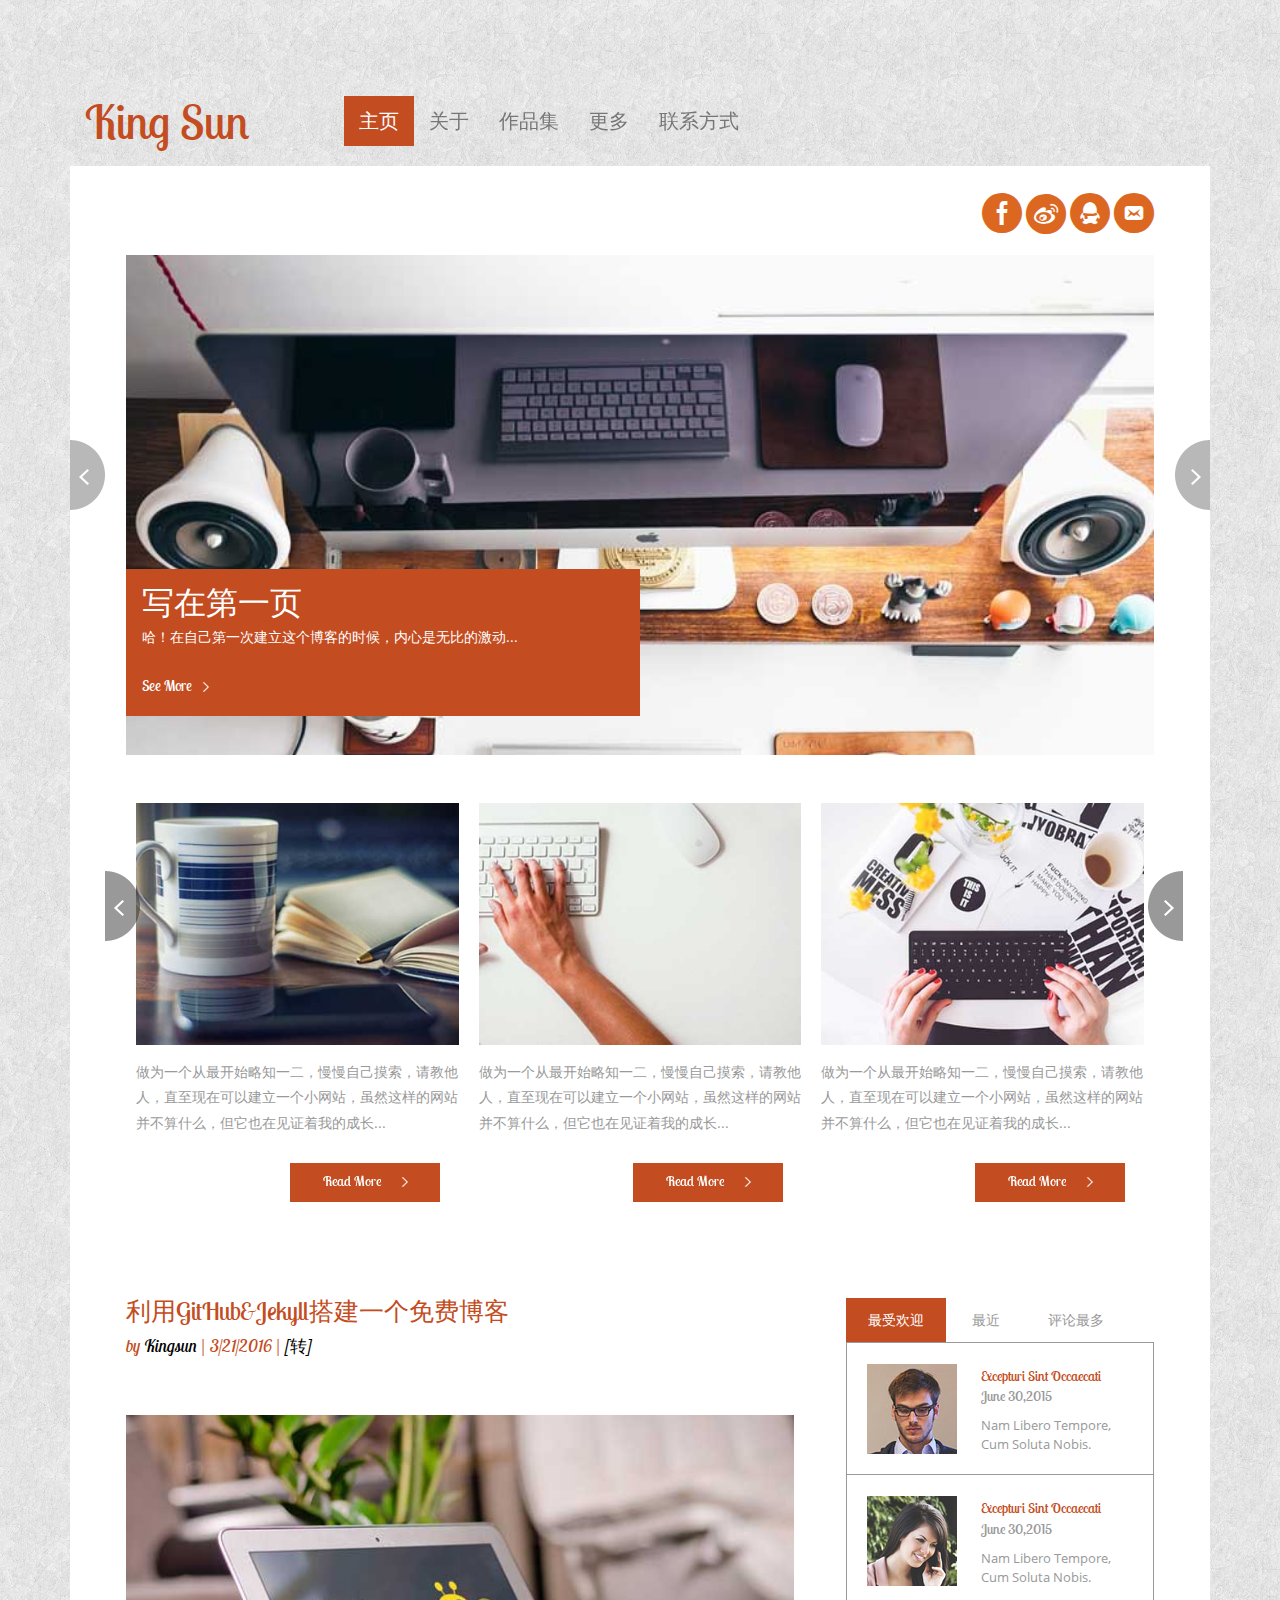
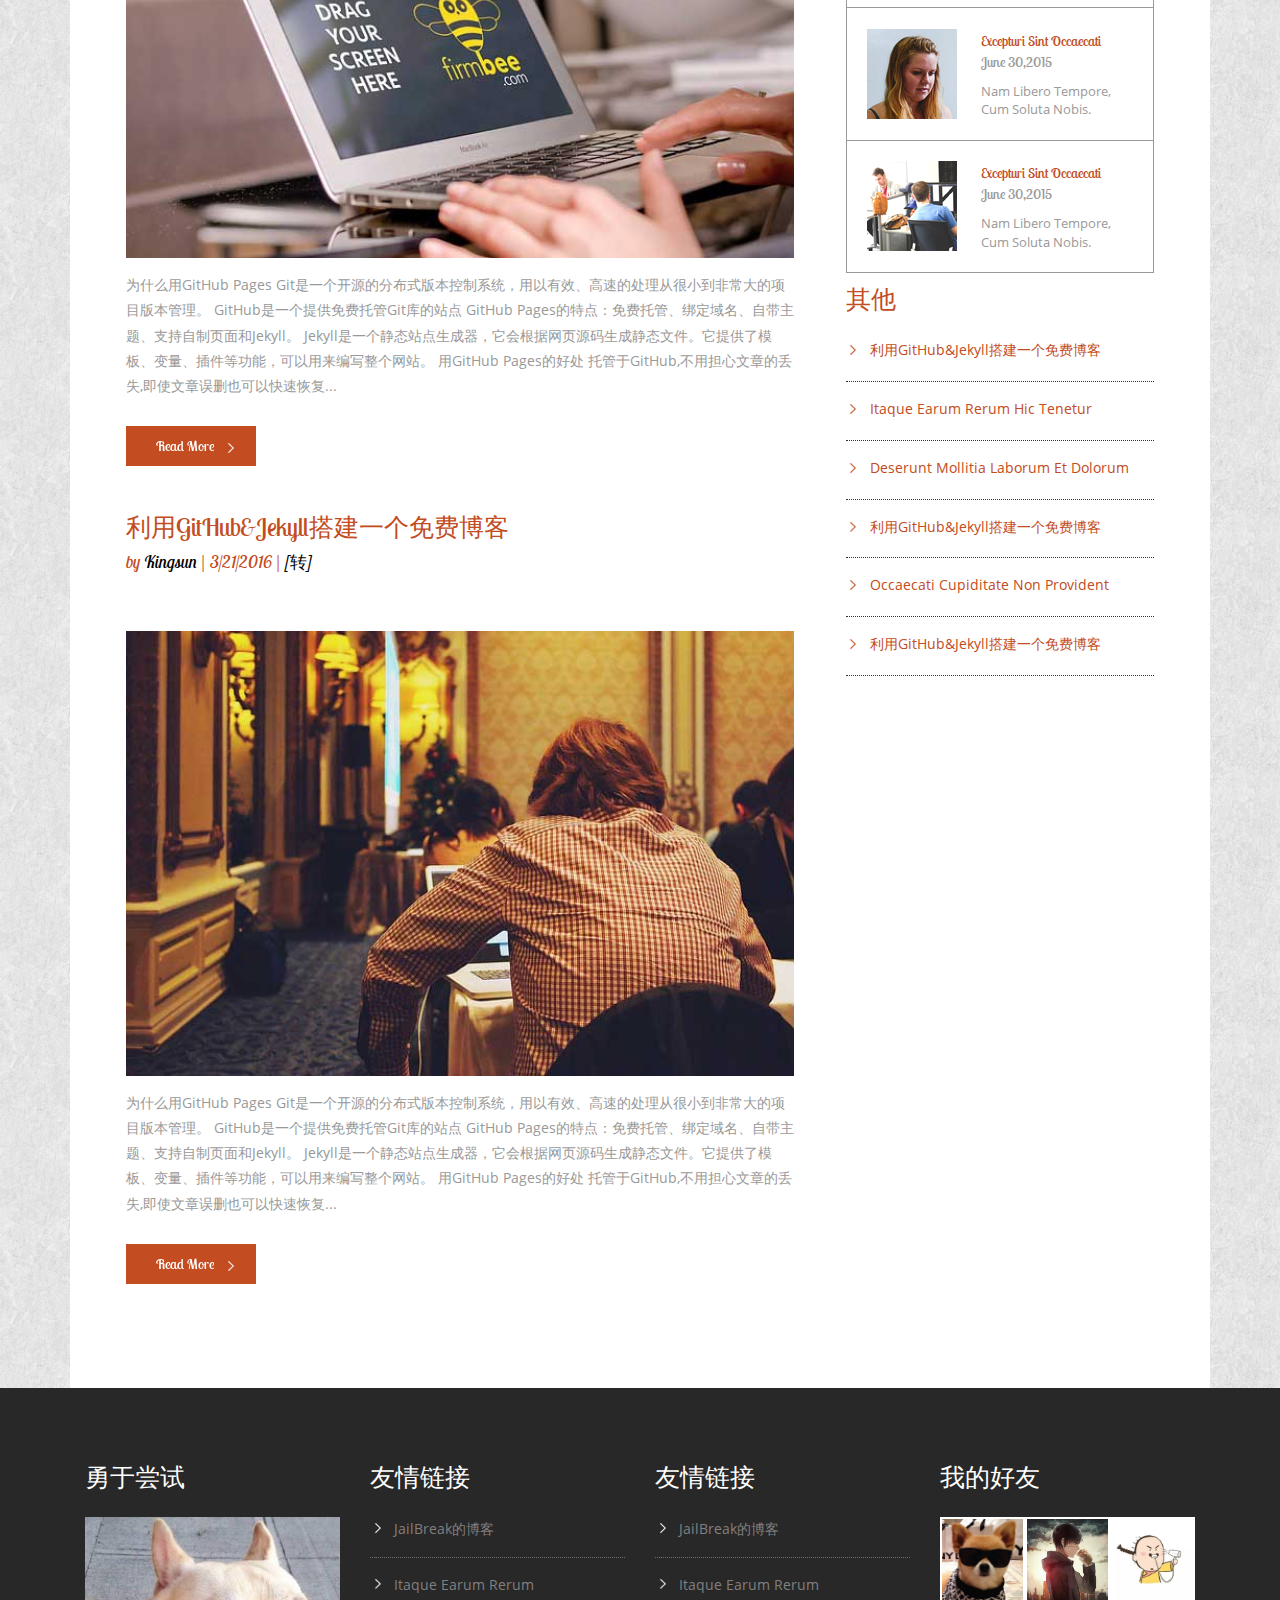
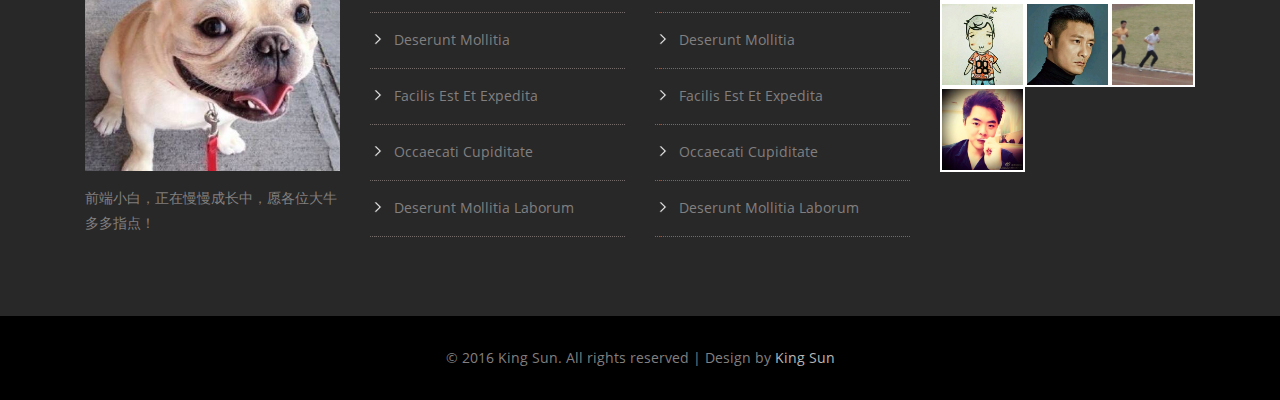
<file: index.html>
<!--
Author: W3layouts
Author URL: http://w3layouts.com
License: Creative Commons Attribution 3.0 Unported
License URL: http://creati		vecommons.org/licenses/by/3.0/
-->
<!DOCTYPE html>
<html>
<head>
    <title>千顺的个人主页</title>
    <!-- for-mobile-apps -->
    <meta name="viewport" content="width=device-width, initial-scale=1">
    <meta http-equiv="Content-Type" content="text/html; charset=utf-8"/>
    <link rel="icon" href="images/Certification.ico">
    <link rel="shortcut icon" href="images/Certification.ico">
    <meta name="keywords" content="Quickly Responsive web template, Bootstrap Web Templates, Flat Web Templates, Andriod Compatible web template,
Smartphone Compatible web template, free webdesigns for Nokia, Samsung, LG, SonyErricsson, Motorola web design"/>
    <script type="application/x-javascript"> addEventListener("load", function () {
        setTimeout(hideURLbar, 0);
    }, false);
    function hideURLbar() {
        window.scrollTo(0, 1);
    } </script>
    <!-- //for-mobile-apps -->
    <link href="css/bootstrap.css" rel="stylesheet" type="text/css" media="all"/>
    <link href="css/style.css" rel="stylesheet" type="text/css" media="all"/>
    <link rel="stylesheet" href="css/iconfont.css" type="text/css" media="all"/>
    <link href="css/animate.min.css" rel="stylesheet" type="text/css" media="all">
    <!-- js -->
    <script src="js/jquery-1.11.1.min.js"></script>
    <script src="js/wow.min.js"></script>
    <!-- //js -->
</head>

<body>
<!-- banner-body -->
<div class="banner-body">
    <div class="container">
        <!-- header -->
        <div class="header">
            <div class="header-nav">
                <nav class="navbar navbar-default">
                    <!-- Brand and toggle get grouped for better mobile display -->
                    <div class="navbar-header">
                        <button type="button" class="navbar-toggle collapsed" data-toggle="collapse"
                                data-target="#bs-example-navbar-collapse-1">
                            <span class="sr-only">Toggle navigation</span>
                            <span class="icon-bar"></span>
                            <span class="icon-bar"></span>
                            <span class="icon-bar"></span>
                        </button>
                        <a class="navbar-brand" href="index.html"><span>K</span>ing Sun</a>
                    </div>

                    <!-- Collect the nav links, forms, and other content for toggling -->
                    <div class="collapse navbar-collapse nav-wil wow shake" data-wow-duration="1.5s" id="bs-example-navbar-collapse-1">
                        <ul class="nav navbar-nav">
                            <li class="hvr-bounce-to-bottom active"><a href="index.html">主页</a></li>
                            <li class="hvr-bounce-to-bottom"><a href="about.html">关于</a></li>
                            <li class="hvr-bounce-to-bottom"><a href="portfolio.html">作品集</a></li>
                            <li class="hvr-bounce-to-bottom"><a href="pages.html">更多</a></li>
                            <li class="hvr-bounce-to-bottom"><a href="contact.html">联系方式</a></li>
                        </ul>
                        <!--<div class="sign-in">
                            <ul>
                                <li><a href="login.html">登录</a>/</li>
                                <li><a href="register.html">注册</a></li>
                            </ul>
                        </div>-->
                    </div><!-- /.navbar-collapse -->
                </nav>
            </div>

            <!-- search-scripts -->
<!--            <script src="js/classie.js"></script>
            <script src="js/uisearch.js"></script>
            <script>
                new UISearch(document.getElementById('sb-search'));
            </script>-->
            <!-- //search-scripts -->
        </div>
        <!-- //header -->
        <!-- header-bottom -->
        <div class="header-bottom">
            <div class="header-bottom-top">
                <ul>
                    <li  id="ab1" data-wow-duration="3s" ><a href="https://www.facebook.com/qianshun.zhao" target="_blank"> <i class="iconfont a">&#xe602;</i></a></li>
                    <li id="ab2" data-wow-duration="2.5s"><a href="http://weibo.com/3164971411" target="_blank"><i class="iconfont">&#xe60c;</i></a></li>
                    <li id="ab3" data-wow-duration="2s"><a href="tencent://message/?uin=304069678&Menu=yes"><i class="iconfont">&#xe60a;</i></a></li>
                    <li id="ab4" data-wow-duration="1.5s"><a href="mailto:304069678@qq.com" target="_blank"><i class="iconfont">&#xe618;</i> </a></li>
                </ul>
            </div>
            <div class="clearfix"></div>
            <!-- banner -->
            <div class="banner">
                <!-- Slider-starts-Here -->
                <script src="js/responsiveslides.min.js"></script>
                <script>
                    // You can also use "$(window).load(function() {"
                    $(function () {
                        // Slideshow 4
                        $("#slider3").responsiveSlides({
                            auto: true,
                            pager: false,
                            nav: true,
                            speed: 500,
                            namespace: "callbacks",
                            before: function () {
                                $('.events').append("<li>before event fired.</li>");
                            },
                            after: function () {
                                $('.events').append("<li>after event fired.</li>");
                            }
                        });

                    });
                </script><script>
                $(function() {
                    var $slider = $('#demo-slider-0');
                    var counter = 0;
                    var getSlide = function() {
                        counter++;
                        return '<li><img src="http://s.amazeui.org/media/i/demos/bing-' +
                                (Math.floor(Math.random() * 4) + 1) + '.jpg" />' +
                                '<div class="am-slider-desc">动态插入的 slide ' + counter + '</div></li>';
                    };

                    $('.js-demo-slider-btn').on('click', function() {
                        var action = this.getAttribute('data-action');
                        if (action === 'add') {
                            $slider.flexslider('addSlide', getSlide());
                        } else {
                            var count = $slider.flexslider('count');
                            count > 1 && $slider.flexslider('removeSlide', $slider.flexslider('count') - 1);
                        }
                    });

                });
            </script>
                <!--//End-slider-script -->
                <div id="top" class="callbacks_container wow bounceInDown" data-wow-duration="2s"  >
                    <ul class="rslides" id="slider3">
                        <li>
                            <div class="banner-inf">
                                <h3>写在第一页</h3>
                                <p>哈！在自己第一次建立这个博客的时候，内心是无比的激动...</p>
                                <a href="article/First.html">See More</a>
                            </div>
                        </li>
                        <li>
                            <div class="banner-inf">
                                <h3>我的建站经历</h3>
                                <p>从一个小白到建立这个博客，不得不说是一个辛酸史...</p>
                                <a href="article/First.html">See More</a>
                            </div>
                        </li>
                        <li>
                            <div class="banner-inf">
                                <h3>以后的规划</h3>
                                <p>建站之后我该拿来做些什么呢？我想这有很多值得我慢慢研究的地方...</p>
                                <a href="article/First.html">See More</a>
                            </div>
                        </li>
                    </ul>
                </div>
            </div>
            <!-- //banner -->
            <!-- banner-bottom -->
            <div class="banner-bottom">
                <ul id="flexiselDemo1">
                    <li>
                        <div class="banner-bottom-grid">
                            <img src="images/1.jpg" alt=" " class="img-responsive"/>
                            <p> 做为一个从最开始略知一二，慢慢自己摸索，请教他人，直至现在可以建立一个小网站，虽然这样的网站并不算什么，但它也在见证着我的成长...</p>
                            <div class="more">
                                <a href="article/First.html" class="hvr-bounce-to-bottom sint">Read More</a>
                            </div>
                        </div>
                    </li>
                    <li>
                        <div class="banner-bottom-grid">
                            <img src="images/2.jpg" alt=" " class="img-responsive"/>
                            <p>做为一个从最开始略知一二，慢慢自己摸索，请教他人，直至现在可以建立一个小网站，虽然这样的网站并不算什么，但它也在见证着我的成长...</p>
                            <div class="more">
                                <a href="article/First.html" class="hvr-bounce-to-bottom sint">Read More</a>
                            </div>
                        </div>
                    </li>
                    <li>
                        <div class="banner-bottom-grid">
                            <img src="images/3.jpg" alt=" " class="img-responsive"/>
                            <p>做为一个从最开始略知一二，慢慢自己摸索，请教他人，直至现在可以建立一个小网站，虽然这样的网站并不算什么，但它也在见证着我的成长...</p>
                            <div class="more">
                                <a href="article/First.html" class="hvr-bounce-to-bottom sint">Read More</a>
                            </div>
                        </div>
                    </li>
                </ul>

                <script type="text/javascript" src="js/jquery.flexisel.js"></script>
            </div>
            <!-- //banner-bottom -->
            <!-- blog -->
            <div class="blog">
                <div class="blog-left">
                    <div class="blog-left-grid">
                        <div class="blog-left-grid-left">
                            <h3><a href="article/First.html">利用GitHub&Jekyll搭建一个免费博客</a></h3>
                            <p>by <span>Kingsun</span> | 3/21/2016 | <span>[转]</span></p>
                        </div>
                       <!-- <div class="blog-left-grid-right">
                            <a href="#" class="hvr-bounce-to-bottom non">20 Comments</a>
                        </div>-->
                        <div class="clearfix"></div>
                        <a href="article/First.html"><img src="images/4.jpg" alt=" " class="img-responsive"/></a>
                        <p class="para">
                            为什么用GitHub Pages
                            Git是一个开源的分布式版本控制系统，用以有效、高速的处理从很小到非常大的项目版本管理。
                            GitHub是一个提供免费托管Git库的站点
                            GitHub Pages的特点：免费托管、绑定域名、自带主题、支持自制页面和Jekyll。
                            Jekyll是一个静态站点生成器，它会根据网页源码生成静态文件。它提供了模板、变量、插件等功能，可以用来编写整个网站。
                            用GitHub Pages的好处
                            托管于GitHub,不用担心文章的丢失,即使文章误删也可以快速恢复...
                        </p>
                        <div class="rd-mre">
                            <a href="article/First.html" class="hvr-bounce-to-bottom quod">Read More</a>
                        </div>
                    </div>
                    <div class="blog-left-grid">
                        <div class="blog-left-grid-left">
                            <h3><a href="article/First.html">利用GitHub&Jekyll搭建一个免费博客</a></h3>
                            <p>by <span>Kingsun</span> | 3/21/2016 | <span>[转]</span></p>
                        </div>
                        <!--<div class="blog-left-grid-right">
                            <a href="#" class="hvr-bounce-to-bottom non">40 Comments</a>
                        </div>-->
                        <div class="clearfix"></div>
                        <a href="article/First.html"><img src="images/5.jpg" alt=" " class="img-responsive"/></a>
                        <p class="para"> 为什么用GitHub Pages
                            Git是一个开源的分布式版本控制系统，用以有效、高速的处理从很小到非常大的项目版本管理。
                            GitHub是一个提供免费托管Git库的站点
                            GitHub Pages的特点：免费托管、绑定域名、自带主题、支持自制页面和Jekyll。
                            Jekyll是一个静态站点生成器，它会根据网页源码生成静态文件。它提供了模板、变量、插件等功能，可以用来编写整个网站。
                            用GitHub Pages的好处
                            托管于GitHub,不用担心文章的丢失,即使文章误删也可以快速恢复...</p>
                        <div class="rd-mre">
                            <a href="article/First.html" class="hvr-bounce-to-bottom quod">Read More</a>
                        </div>
                    </div>
                </div>
                <div class="blog-right">
                    <div class="sap_tabs">
                        <div id="horizontalTab" style="display: block; width: 100%; margin: 0px;">
                            <ul class="resp-tabs-list">
                                <li class="resp-tab-item grid1" aria-controls="tab_item-0" role="tab">
                                    <span>最受欢迎</span></li>
                                <li class="resp-tab-item grid2" aria-controls="tab_item-1" role="tab">
                                    <span>最近</span></li>
                                <li class="resp-tab-item grid3" aria-controls="tab_item-2" role="tab">
                                    <span>评论最多</span></li>
                                <div class="clear"></div>
                            </ul>
                            <div class="resp-tabs-container">
                                <div class="tab-1 resp-tab-content" aria-labelledby="tab_item-0">
                                    <div class="facts">
                                        <div class="tab_list">
                                            <a href="images/7-.jpg" class="b-link-stripe b-animate-go   swipebox"
                                               title="">
                                                <img src="images/7.jpg" alt=" " class="img-responsive"/>
                                            </a>
                                        </div>
                                        <div class="tab_list1">
                                            <a href="#">excepturi sint occaecati</a>
                                            <p>June 30,2015 <span>Nam libero tempore, cum soluta nobis.</span></p>
                                        </div>
                                        <div class="clearfix"></div>
                                    </div>
                                    <div class="facts">
                                        <div class="tab_list">
                                            <a href="images/8-.jpg" class="b-link-stripe b-animate-go   swipebox"
                                               title="">
                                                <img src="images/8.jpg" alt=" " class="img-responsive"/>
                                            </a>
                                        </div>
                                        <div class="tab_list1">
                                            <a href="#">excepturi sint occaecati</a>
                                            <p>June 30,2015<span>Nam libero tempore, cum soluta nobis.</span></p>
                                        </div>
                                        <div class="clearfix"></div>
                                    </div>
                                    <div class="facts">
                                        <div class="tab_list">
                                            <a href="images/9-.jpg" class="b-link-stripe b-animate-go   swipebox"
                                               title="">
                                                <img src="images/9.jpg" alt=" " class="img-responsive"/>
                                            </a>
                                        </div>
                                        <div class="tab_list1">
                                            <a href="#">excepturi sint occaecati</a>
                                            <p>June 30,2015<span>Nam libero tempore, cum soluta nobis.</span></p>
                                        </div>
                                        <div class="clearfix"></div>
                                    </div>
                                    <div class="facts">
                                        <div class="tab_list">
                                            <a href="images/10-.jpg" class="b-link-stripe b-animate-go   swipebox"
                                               title="">
                                                <img src="images/10.jpg" alt=" " class="img-responsive"/>
                                            </a>
                                        </div>
                                        <div class="tab_list1">
                                            <a href="#">excepturi sint occaecati</a>
                                            <p>June 30,2015<span>Nam libero tempore, cum soluta nobis.</span></p>
                                        </div>
                                        <div class="clearfix"></div>
                                    </div>
                                </div>
                                <div class="tab-1 resp-tab-content" aria-labelledby="tab_item-1">
                                    <div class="facts">
                                        <div class="tab_list">
                                            <a href="images/8-.jpg" class="b-link-stripe b-animate-go   swipebox"
                                               title="">
                                                <img src="images/8.jpg" alt=" " class="img-responsive"/>
                                            </a>
                                        </div>
                                        <div class="tab_list1">
                                            <a href="#">excepturi sint occaecati</a>
                                            <p>June 30,2015<span>Nam libero tempore, cum soluta nobis.</span></p>
                                        </div>
                                        <div class="clearfix"></div>
                                    </div>
                                    <div class="facts">
                                        <div class="tab_list">
                                            <a href="images/9-.jpg" class="b-link-stripe b-animate-go   swipebox"
                                               title="">
                                                <img src="images/9.jpg" alt=" " class="img-responsive"/>
                                            </a>
                                        </div>
                                        <div class="tab_list1">
                                            <a href="#">excepturi sint occaecati</a>
                                            <p>June 30,2015<span>Nam libero tempore, cum soluta nobis.</span></p>
                                        </div>
                                        <div class="clearfix"></div>
                                    </div>
                                    <div class="facts">
                                        <div class="tab_list">
                                            <a href="images/10-.jpg" class="b-link-stripe b-animate-go   swipebox"
                                               title="">
                                                <img src="images/10.jpg" alt=" " class="img-responsive"/>
                                            </a>
                                        </div>
                                        <div class="tab_list1">
                                            <a href="#">excepturi sint occaecati</a>
                                            <p>June 30,2015<span>Nam libero tempore, cum soluta nobis.</span></p>
                                        </div>
                                        <div class="clearfix"></div>
                                    </div>
                                    <div class="facts">
                                        <div class="tab_list">
                                            <a href="images/7-.jpg" class="b-link-stripe b-animate-go   swipebox"
                                               title="">
                                                <img src="images/7.jpg" alt=" " class="img-responsive"/>
                                            </a>
                                        </div>
                                        <div class="tab_list1">
                                            <a href="#">excepturi sint occaecati</a>
                                            <p>June 30,2015<span>Nam libero tempore, cum soluta nobis.</span></p>
                                        </div>
                                        <div class="clearfix"></div>
                                    </div>
                                </div>
                                <div class="tab-1 resp-tab-content" aria-labelledby="tab_item-2">
                                    <div class="facts">
                                        <div class="tab_list">
                                            <a href="images/9-.jpg" class="b-link-stripe b-animate-go   swipebox"
                                               title="">
                                                <img src="images/9.jpg" alt=" " class="img-responsive"/>
                                            </a>
                                        </div>
                                        <div class="tab_list1">
                                            <a href="#">excepturi sint occaecati</a>
                                            <p>June 30,2015<span>Nam libero tempore, cum soluta nobis.</span></p>
                                        </div>
                                        <div class="clearfix"></div>
                                    </div>
                                    <div class="facts">
                                        <div class="tab_list">
                                            <a href="images/10-.jpg" class="b-link-stripe b-animate-go   swipebox"
                                               title="">
                                                <img src="images/10.jpg" alt=" " class="img-responsive"/>
                                            </a>
                                        </div>
                                        <div class="tab_list1">
                                            <a href="#">excepturi sint occaecati</a>
                                            <p>June 30,2015<span>Nam libero tempore, cum soluta nobis.</span></p>
                                        </div>
                                        <div class="clearfix"></div>
                                    </div>
                                    <div class="facts">
                                        <div class="tab_list">
                                            <a href="images/jiabei.jpg" class="b-link-stripe b-animate-go   swipebox"
                                               title="">
                                                <img src="images/7.jpg" alt=" " class="img-responsive"/>
                                            </a>
                                        </div>
                                        <div class="tab_list1">
                                            <a href="#">excepturi sint occaecati</a>
                                            <p>21/3/2016 <span>Nam libero tempore, cum soluta nobis.</span></p>
                                        </div>
                                        <div class="clearfix"></div>
                                    </div>
                                    <div class="facts">
                                        <div class="tab_list">
                                            <a href="images/8-.jpg" class="b-link-stripe b-animate-go   swipebox"
                                               title="">
                                                <img src="images/8.jpg" alt=" " class="img-responsive"/>
                                            </a>
                                        </div>
                                        <div class="tab_list1">
                                            <a href="#">excepturi sint occaecati</a>
                                            <p>June 30,2015<span>Nam libero tempore, cum soluta nobis.</span></p>
                                        </div>
                                        <div class="clearfix"></div>
                                    </div>
                                </div>
                            </div>
                            <script src="js/easyResponsiveTabs.js" type="text/javascript"></script>
                            <script type="text/javascript">
                                $(document).ready(function () {
                                    $('#horizontalTab').easyResponsiveTabs({
                                        type: 'default', //Types: default, vertical, accordion
                                        width: 'auto', //auto or any width like 600px
                                        fit: true   // 100% fit in a container
                                    });
                                });
                            </script>
                            <link rel="stylesheet" href="css/swipebox.css">
                            <script src="js/jquery.swipebox.min.js"></script>
                            <script type="text/javascript">
                                jQuery(function ($) {
                                    $(".swipebox").swipebox();
                                });
                            </script>
                        </div>
                    </div>
                    <!--<div class="container-build">

                           <h3><input type="button" value="Email To Me" onfocus="this.value = '';"
                                   onblur="if (this.value == '') {this.value = 'Email Address';}" required=""></h3>


                    </div>-->
                    <!-- 多说评论框 start -->
                    <div class="ds-thread" data-thread-key="0" data-title="index"
                         data-url="http://www.code-dancer.com:8888/index.html"></div>
                    <!-- 多说评论框 end -->

                    <div class="pgs">
                        <h3>其他</h3>
                        <ul>
                            <li><a href="#">利用GitHub&Jekyll搭建一个免费博客</a></li>
                            <li><a href="#">Itaque earum rerum hic tenetur</a></li>
                            <li><a href="#">deserunt mollitia laborum et dolorum</a></li>
                            <li><a href="#">利用GitHub&Jekyll搭建一个免费博客</a></li>
                            <li><a href="#">occaecati cupiditate non provident</a></li>
                            <li><a href="#">利用GitHub&Jekyll搭建一个免费博客</a></li>
                        </ul>
                    </div>
                </div>
                <div class="clearfix"></div>
            </div>
            <!-- //blog -->
        </div>
        <!-- //header-bottom -->
    </div>
</div>
<!-- //banner-body -->
<!-- footer -->
<div class="footer">
    <div class="container">
        <div class="footer-grids">
            <div class="col-md-3 footer-grid">
                <h3>勇于尝试</h3>
                <div class="footer-grd-left">
                    <img src="images/php.jpg" class="img-responsive" alt=" "/>
                </div>
                <div class="footer-grd-left">
                    <p>前端小白，正在慢慢成长中，愿各位大牛多多指点！</p>
                </div>
                <div class="clearfix"></div>
            </div>

            <div class="col-md-3 footer-grid footer-grids">
                <h3>友情链接</h3>
                <ul>
                    <li><a href="http://vgee.cn">JailBreak的博客</a></li>
                    <li><a href="#">Itaque earum rerum</a></li>
                    <li><a href="#">deserunt mollitia</a></li>
                    <li><a href="#">facilis est et expedita</a></li>
                    <li><a href="#">occaecati cupiditate</a></li>
                    <li><a href="#">deserunt mollitia laborum</a></li>
                </ul>
                <div class="clearfix"></div>
            </div>

            <div class="col-md-3 footer-grid footer-grids">
                <h3>友情链接</h3>
                <ul>
                    <li><a href="http://vgee.cn">JailBreak的博客</a></li>
                    <li><a href="#">Itaque earum rerum</a></li>
                    <li><a href="#">deserunt mollitia</a></li>
                    <li><a href="#">facilis est et expedita</a></li>
                    <li><a href="#">occaecati cupiditate</a></li>
                    <li><a href="#">deserunt mollitia laborum</a></li>
                </ul>
                <div class="clearfix"></div>
            </div>

            <div class="col-md-3 footer-grid">
                <h3>我的好友</h3>
                <div class="footer-grd">
                    <img src="images/jiabei.jpg" class="img-responsive" alt=" "/>
                </div>
                <div class="footer-grd">
                    <img src="images/dashi.jpg" class="img-responsive" alt=" "/>
                </div>
                <div class="footer-grd">
                    <img src="images/xuran.jpg" class="img-responsive" alt=" "/>
                </div>
                <div class="clearfix"></div>
                <div class="footer-grd">
                    <img src="images/erxuan.jpg" class="img-responsive" alt=" "/>
                </div>
                <div class="footer-grd">
                    <img src="images/jj.jpg" class="img-responsive" alt=" "/>
                </div>
                <div class="footer-grd">
                    <img src="images/zhaolong.jpg" class="img-responsive" alt=" "/>
                </div>
                <div class="footer-grd">
                    <img src="images/weixu.jpg" class="img-responsive" alt=" "/>
                </div>
                <div class="clearfix"></div>
            </div>
        </div>
    </div>
</div>
<div class="footer-bottom">
    <div class="container">
        <p>© 2016 King Sun. All rights reserved | Design by <a href="#">King Sun</a></p>
    </div>
</div>
<!-- //footer -->
<!-- for bootstrap working -->
<script src="js/bootstrap.js"></script>
<script src="js/duoshuo.js"></script>
<script>new WOW().init();</script>
<!-- //for bootstrap working -->
</body>
</html>
</file>
<file: css/style.css>
/*--
Author: W3layouts
Author URL: http://w3layouts.com
License: Creative Commons Attribution 3.0 Unported
License URL: http://creativecommons.org/licenses/by/3.0/
--*/
html, body {
    font-size: 100%;
    background: #fff;
    font-family: OpenSans-Regular;
}

@font-face {
    font-family: LobsterTwo-Regular;
    src: url(../fonts/LobsterTwo-Regular.ttf) format('truetype');
}

@font-face {
    font-family: OpenSans-Regular;
    src: url(../fonts/OpenSans-Regular.ttf) format('truetype');
}

@font-face {
    font-family: LobsterTwo-Italic;
    src: url(../fonts/LobsterTwo-Italic.ttf) format('truetype');
}

p {
    margin: 0;
}

ul, label {
    margin: 0;
    padding: 0;
}

body a:hover {
    text-decoration: none;
}

/*-- banner-body --*/
.banner-body {
    padding: 6em 0 0;
    background: url(../images/pattern.jpg) 0 0;
    min-height: 600px;
}

/*-- //banner-body --*/
/*-- header --*/
.navbar-default {
    background:none !important;
    border: none !important;
}

a.navbar-brand {
    font-size: 3em;
    color: #c34c21 !important;
    text-decoration: none;
    font-family: LobsterTwo-Regular;
}

a.navbar-brand:hover {
    text-decoration: none;
}

.navbar-nav {
    margin: 0 0 0 5em;
}

.navbar-default .navbar-nav > li > a {
    color: #777;
    font-size: 20px;
    text-decoration: none;
    font-family: LobsterTwo-Regular;
}

.navbar-default .navbar-nav > .active > a, .navbar-default .navbar-nav > .active > a:hover, .navbar-default .navbar-nav > .active > a:focus {
    color: #fff !important;
    background-color: #c34c21 !important;
}

.navbar-default .navbar-nav > li > a:hover, .navbar-default .navbar-nav > li > a:focus {
    color: #fff;
}

.sign-in {
    float: right;
}

.sign-in ul {
    padding: 10px 30px;
    margin: 0;
    background: #c34c21;
    font-family: LobsterTwo-Regular;
}

.sign-in ul li {
    display: inline-block;
    color: #fff;
}

.sign-in ul li a {
    font-size: 20px;
    color: #fff;
    text-decoration: none;
    transition: .5s all;
    -webkit-transition: .5s all;
    -moz-transition: .5s all;
    -o-transition: .5s all;
    -ms-transition: .5s all;
}

.sign-in ul li a:hover {
    color: #000;
    text-decoration: none;
}

/* Bounce To Bottom */
.hvr-bounce-to-bottom {
    display: inline-block;
    vertical-align: middle;
    -webkit-transform: translateZ(0);
    transform: translateZ(0);
    box-shadow: 0 0 1px rgba(0, 0, 0, 0);
    -webkit-backface-visibility: hidden;
    backface-visibility: hidden;
    -moz-osx-font-smoothing: grayscale;
    position: relative;
    -webkit-transition-property: color;
    transition-property: color;
    -webkit-transition-duration: 0.5s;
    transition-duration: 0.5s;
}

.hvr-bounce-to-bottom:before {
    content: "";
    position: absolute;
    z-index: -1;
    top: 0;
    left: 0;
    right: 0;
    bottom: 0;
    background: #c34c21;
    -webkit-transform: scaleY(0);
    transform: scaleY(0);
    -webkit-transform-origin: 50% 0;
    transform-origin: 50% 0;
    -webkit-transition-property: transform;
    transition-property: transform;
    -webkit-transition-duration: 0.5s;
    transition-duration: 0.5s;
    -webkit-transition-timing-function: ease-out;
    transition-timing-function: ease-out;
}

.hvr-bounce-to-bottom:hover, .hvr-bounce-to-bottom:focus, .hvr-bounce-to-bottom:active {
    color: white;
}

.hvr-bounce-to-bottom:hover:before, .hvr-bounce-to-bottom:focus:before, .hvr-bounce-to-bottom:active:before {
    -webkit-transform: scaleY(1);
    transform: scaleY(1);
    -webkit-transition-timing-function: cubic-bezier(0.52, 1.64, 0.37, 0.66);
    transition-timing-function: cubic-bezier(0.52, 1.64, 0.37, 0.66);
}

/*-- //header --*/
/*-- header-bottom --*/
.header-bottom, .pages, .login, .sign-up-form, .about, .portfolio, .single-page-artical {
    padding: 0 3.5em 3.5em 3.5em;
    background: #fff;
}

.header-bottom-top {
    float: right;
}

.header-bottom-top ul {
    padding: 1em 0;
    margin: 0;
}

.header-bottom-top ul li {
    display: inline-block;
}

.header-bottom-top ul li a.g {
    background: url(../images/img-sp.png) no-repeat -26px -12px;
    display: block;
    height: 34px;
    width: 34px;
}

.header-bottom-top ul li a.g:hover {
    background: url(../images/img-sp.png) no-repeat -97px -12px;
    display: block;
}

.header-bottom-top ul li a.p {
    background: url(../images/img-sp.png) no-repeat -26px -57px;
    display: block;
    height: 34px;
    width: 34px;
}

.header-bottom-top ul li a.p:hover {
    background: url(../images/img-sp.png) no-repeat -96px -57px;
    display: block;
}

.header-bottom-top ul li a.facebook {
    background: url(../images/img-sp.png) no-repeat -26px -103px;
    display: block;
    height: 34px;
    width: 34px;
}

.header-bottom-top ul li a.facebook:hover {
    background: url(../images/img-sp.png) no-repeat -96px -103px;
    display: block;
}

.header-bottom-top ul li a.twitter {
    background: url(../images/img-sp.png) no-repeat -26px -152px;
    display: block;
    height: 34px;
    width: 34px;
}

.header-bottom-top ul li a.twitter:hover {
    background: url(../images/img-sp.png) no-repeat -96px -152px;
    display: block;
}

/*-- banner --*/
.banner {
    background: url(../images/banner.jpg) no-repeat 0px 0px;
    background-size: cover;
    -webkit-background-size: cover;
    -moz-background-size: cover;
    -o-background-size: cover;
    -ms-background-size: cover;
    min-height: 500px;
}

.banner-inf {
    padding: 1em;
    background: #C34C21;
    width: 50%;
    margin-top: 19.59em;
}

.banner-inf h3 {
    text-transform: capitalize;
    font-size: 2em;
    margin: 0;
    color: #fff;
    font-family: LobsterTwo-Regular;
}

.banner-inf p {
    font-size: 14px;
    color: #fff;
    margin: .5em 0 2em;
}

.banner-inf a {
    font-size: 15px;
    color: #fff;
    text-decoration: none;
    background: url(../images/img-sp.png) no-repeat 20px -201px;
    display: block;
    width: 90px;
    height: 25px;
    font-family: LobsterTwo-Regular;
}

.banner-inf a:hover {
    color: #fff;
    text-decoration: none;
}

/*-- //banner --*/
/*------------------ Slider Part starts Here----------*/
#slider3,
#slider2, #slider4 {
    box-shadow: none;
    -moz-box-shadow: none;
    -webkit-box-shadow: none;
    margin: 0 auto;
}

.rslides_tabs {
    list-style: none;
    padding: 0;
    background: rgba(0, 0, 0, .25);
    box-shadow: 0 0 1px rgba(255, 255, 255, .3), inset 0 0 5px rgba(0, 0, 0, 1.0);
    -moz-box-shadow: 0 0 1px rgba(255, 255, 255, .3), inset 0 0 5px rgba(0, 0, 0, 1.0);
    -webkit-box-shadow: 0 0 1px rgba(255, 255, 255, .3), inset 0 0 5px rgba(0, 0, 0, 1.0);
    font-size: 18px;
    list-style: none;
    margin: 0 auto 50px;
    max-width: 540px;
    padding: 10px 0;
    text-align: center;
    width: 100%;
}

.rslides_tabs li {
    display: inline;
    float: none;
    margin-right: 1px;
}

.rslides_tabs a {
    width: auto;
    line-height: 20px;
    padding: 9px 20px;
    height: auto;
    background: transparent;
    display: inline;
}

.rslides_tabs li:first-child {
    margin-left: 0;
}

.rslides_tabs .rslides_here a {
    background: rgba(255, 255, 255, .1);
    color: #fff;
    font-weight: bold;
}

.events {
    list-style: none;
}

.callbacks_container {
    position: relative;
    float: left;
    width: 100%;
}

.callbacks {
    position: relative;
    list-style: none;
    overflow: hidden;
    width: 100%;
    padding: 0;
    margin: 0;
}

.callbacks li {
    position: absolute;
    left: 0;
    top: 0;
}

.callbacks img {
    position: relative;
    z-index: 1;
    height: auto;
    border: 0;
}

.callbacks .caption {
    display: block;
    position: absolute;
    z-index: 2;
    font-size: 20px;
    text-shadow: none;
    color: #fff;
    left: 0;
    right: 0;
    padding: 10px 20px;
    margin: 0;
    max-width: none;
    top: 10%;
    text-align: center;
}

.callbacks_nav {
    position: absolute;
    -webkit-tap-highlight-color: rgba(0, 0, 0, 0);
    top: 40%;
    left: -5.5%;
    opacity: 0.7;
    z-index: 3;
    text-indent: -9999px;
    overflow: hidden;
    text-decoration: none;
    height: 72px;
    width: 38px;
    background: transparent url("../images/sp.png") no-repeat -19px -7px;
}

.callbacks_nav:active {
    opacity: 1.0;
}

.callbacks_nav.next {
    left: auto;
    background: transparent url("../images/sp.png") no-repeat -77px -7px;
    right: -5.59%;
}

#slider3-pager a, #slider2-pager a, #slider4-pager a {
    display: inline-block;
}

#slider3-pager span, #slider2-pager span, #slider4-pager span {
    float: left;
}

#slider3-pager span, #slider2-pager span, #slider4-pager span {
    width: 100px;
    height: 15px;
    background: #fff;
    display: inline-block;
    border-radius: 30em;
    opacity: 0.6;
}

#slider3-pager .rslides_here a, #slider2-pager .rslides_here a, #slider4-pager .rslides_here a {
    background: #FFF;
    border-radius: 30em;
    opacity: 1;
}

#slider3-pager a, #slider2-pager a, #slider4-pager a {
    padding: 0;
}

#slider3-pager li, #slider4-pager li, #slider2-pager li, {
    display: inline-block;
}

.rslides {
    position: relative;
    list-style: none;
    overflow: hidden;
    padding: 0;
    margin: 0;
    width: 100%;
}

.rslides li {
    -webkit-backface-visibility: hidden;
    position: absolute;
    display: none;
    left: 0%;
    top: 0;
    width: 100%;
}

.rslides li {
    position: relative;
    display: block;
    float: none;
    width: 100%;
}

.rslides img {
    display: block;
    height: auto;
    float: left;
    border: 0;
    width: 100%;
}

.callbacks_tabs {
    list-style: none;
    position: absolute;
    top: 81.5%;
    z-index: 999;
    left: 43.3%;
    padding: 0;
    margin: 0;
    border-radius: 5px;
}

.slider-top {
    text-align: center;
    padding: 10em 0;
}

.slider-top h1 {
    font-weight: 700;
    font-size: 48px;
    color: #010101;
}

.slider-top p {
    font-weight: 400;
    font-size: 20px;
    padding: 1em 7em;
    color: #010101;
}

.slider-top ul.social-slide {
    display: inline-flex;
    margin: 0px;
    padding: 0px;
}

ul.social-slide li i {
    width: 70px;
    height: 74px;
    background: url(../images/backward.png) no-repeat;
    display: inline-block;
    margin: 0px 15px;
}

ul.social-slide li i.win {
    background-position: -6px 0px;
}

ul.social-slide li i.android {
    background-position: -110px 0px;
}

ul.social-slide li i.mac {
    background-position: -215px 0px;
}

.callbacks_tabs li {
    display: inline-block;
    margin: 0;
}

@media screen and (max-width: 600px) {
    .callbacks_nav {
        top: 47%;
    }
}

/*----*/
.callbacks_tabs a {
    visibility: hidden;
}

.callbacks_tabs a:after {
    content: "\f111";
    font-size: 0;
    font-family: FontAwesome;
    visibility: visible;
    display: block;
    height: 18px;
    width: 18px;
    margin: 0 10px;
    display: inline-block;
    background: #fff;
    border-radius: 25%;
}

.callbacks_here a:after {
    background: #F54785;
}

/*------------------ Slider Part ends Here----------*/
/*--flexisel--*/
.flex-slider {
    background: #222227;
    padding: 70px 0 165px 0;
}

.opportunity {
    background: #28282e;
    margin: 0px 20px;
    padding: 80px 0;
    position: relative;
}

#flexiselDemo1 {
    display: none;
}

.nbs-flexisel-container {
    position: relative;
    max-width: 100%;
}

.nbs-flexisel-ul {
    position: relative;
    width: 9999px;
    margin: 0px;
    padding: 0px;
    list-style-type: none;
    text-align: center;
}

.nbs-flexisel-inner {
    overflow: hidden;
    margin: 0px auto;
}

.nbs-flexisel-item {
    float: left;
    margin: 0;
    padding: 0px;
    position: relative;
    line-height: 0px;
}

.nbs-flexisel-item > img {
    cursor: pointer;
    position: relative;
}

/*---- Nav ---*/
.nbs-flexisel-nav-left, .nbs-flexisel-nav-right {
    width: 60px;
    height: 115px;
    position: absolute;
    cursor: pointer;
    z-index: 100;
}

.nbs-flexisel-nav-left {
    left: -4%;
    top: 15% !important;
    background: url(../images/sp.png) no-repeat 0px 0px;
}

.nbs-flexisel-nav-right {
    right: -4%;
    top: 15% !important;
    background: url(../images/sp.png) no-repeat -66px 0px;
}

/*--//flexisel--*/
/*-- banner-bottom --*/
.banner-bottom-grid {
    margin: 0 10px;
}

.banner-bottom {
    padding: 3em 0;
}

.banner-bottom-grid p {
    color: #999;
    font-size: 14px;
    margin: 1em 0 2em;
    line-height: 1.8em;
    text-align: left;
}

.more a {
    padding: 18px 46px 21px 20px;
    color: #fff;
    background: url(../images/img-sp.png) no-repeat 71px -194px #c34c21;
    display: block;
    width: 150px;
    height: 25px;
    text-decoration: none;
    font-size: 14px;
    margin: 0 0 0 11em;
    font-family: LobsterTwo-Regular;
}

a.sint:before {
    background: url(../images/img-sp.png) no-repeat 71px -194px #F04709;
    display: block;
}

.more a:hover {
    color: #fff;
    text-decoration: none;
}

/*-- //banner-bottom --*/
/*-- blog --*/
.blog {
    margin: 3em 0;
}

.blog-left {
    float: left;
    width: 65%;
}

.blog-right {
    float: right;
    width: 30%;
}

.blog-left-grid-left {
    float: left;
    width: 80%;
    margin-bottom: 3em;
}

.blog-left-grid-left h3 {
    font-size: 25px;
    margin: 0;
    color: #c34c21;
    font-family: LobsterTwo-Regular;
    text-transform: capitalize;
}

.blog-left-grid-left h3 a {
    color: #c34c21;
}

.blog-left-grid-left h3 a:hover {
    color: #000;
}

.blog-left-grid-left p {
    color: #c34c21;
    font-size: 17px;
    margin: .5em 0;
    font-family: LobsterTwo-Italic;
}

.blog-left-grid-left p span {
    color: #000;
}

.blog-left-grid-right {
    float: right;
    width: 20%;
    margin: .8em 0 0;
}

.blog-left-grid-right a {
    padding: 10px 30px;
    color: #fff;
    font-size: 14px;
    text-decoration: none;
    font-family: LobsterTwo-Regular;
    background: #c34c21;
}

.blog-left-grid-right a:hover {
    color: #fff;
    text-decoration: none;
}

a.non:before {
    background: #F04709;
}

p.para {
    color: #999;
    font-size: 14px;
    margin: 1em 0 2em;
    line-height: 1.8em;
}

.rd-mre a {
    padding: 10px 30px;
    color: #fff;
    background: url(../images/img-sp.png) no-repeat 61px -191px #c34c21;
    display: block;
    width: 130px;
    text-decoration: none;
    font-size: 14px;
    font-family: LobsterTwo-Regular;
}

a.quod:before {
    background: url(../images/img-sp.png) no-repeat 61px -191px #F04709;
    display: block;
}

.blog-left-grid:nth-child(2) {
    margin: 3em 0 0;
}

/******** SAP ************/
.sap_tabs {
    clear: both;
    font-style: normal;
    position: relative;
}

.facts {
    padding: 1.3em;
    border-bottom: 1px solid #999;
}

.top1 {
    margin-top: 2%;
}

ul.resp-tabs-list {
    list-style: none;
    background: none;
    margin: 0em auto;
    border-bottom: 1px solid #999;
}

div#horizontalTab {
    background: #fff;
}

.resp-tab-item {
    color: #999;
    font-size: 14px;
    cursor: pointer;
    padding: 12px 22px;
    display: inline-block;
    margin: 0;
    /* text-align: center; */
    list-style: none;
    float: none;
    outline: none;
    -webkit-transition: all 0.3s ease-out;
    -moz-transition: all 0.3s ease-out;
    -ms-transition: all 0.3s ease-out;
    -o-transition: all 0.3s ease-out;
    transition: all 0.3s ease-out;
    text-transform: capitalize;
}

.resp-tab-item:hover {
    text-shadow: none;
}

.resp-tab-active {
    background: #C34C21;
    text-shadow: none;
    color: #fff;
}

.resp-tabs-container {
    padding: 0px;
    clear: left;
    border: 1px solid #999;
    border-top: none;
}

h2.resp-accordion {
    cursor: pointer;
    padding: 5px;
    display: none;
}

.resp-tab-content {
    display: none;
}

.resp-content-active, .resp-accordion-active {
    display: block;
}

h2.resp-accordion {
    font-size: 1em;
    margin: 0px;
    padding: 10px 15px;
    background: #f77462;
    margin: 10px 0;
    color: #fff;
}

h2.resp-accordion:hover {
    background: #6CC5D9;
    text-shadow: none;
    color: #FFF;
}

@media only screen and (max-width: 480px) {
    .sap_tabs {
        padding-top: 0;
    }

    .resp-tabs-container {
        padding: 10px;
    }

    ul.resp-tabs-list {
        display: none;
    }

    h2.resp-accordion {
        display: block;
    }

    .resp-vtabs .resp-tab-content {
        border: 1px solid #C1C1C1;
    }

    .resp-vtabs .resp-tabs-container {
        border: none;
        float: none;
        width: 100%;
        min-height: initial;
        clear: none;
    }

    .resp-accordion-closed {
        display: none !important;
    }
}

ul.tab_list {
    padding: 0em;
    margin: 0;
}

/******** //SAP ************/
.tab_list {
    float: left;
}

.tab_list1 {
    float: right;
    width: 57%;
}

.tab_list1 a, .tab_list1 p {
    text-transform: capitalize;
    font-size: 14px;
    color: #C34C21;
    margin: 0;
    text-decoration: none;
    font-family: LobsterTwo-Regular;
}

.tab_list1 p {
    color: #999;
}

.tab_list1 p span {
    display: block;
    font-family: OpenSans-Regular;
    font-size: 13px;
    margin: 10px 0 0;
}

.facts:nth-child(4) {
    border-bottom: none;
}

/*-- newsletter --*/
.newsletter {
    padding: .5em;
    border: 1px solid #C34C21;
    margin: 2em 0;
}

.newsletter h3, .pgs h3, .footer-grid h3 {
    font-size: 25px;
    margin: .5em 0 1em;
    color: #c34c21;
    font-family: LobsterTwo-Regular;
    text-transform: capitalize;
}

.newsletter input[type="text"] {
    outline: none;
    border: 1px solid #999;
    font-size: 14px;
    color: #000;
    width: 100%;
    padding: 10px 10px;
    background: none;
    margin-bottom: 2em;
}

.newsletter input[type="submit"] {
    outline: none;
    border: none;
    width: 40%;
    margin: 0 0 0.5em 10.3em;
    background: #c34c21;
    color: #fff;
    font-size: 17px;
    font-family: LobsterTwo-Regular;
    padding: 8px 0px;
    transition: .5s all;
    -webkit-transition: .5s all;
    -moz-transition: .5s all;
    -o-transition: .5s all;
    -ms-transition: .5s all;
}

.newsletter input[type="submit"]:hover {
    background: #F04709;
    color: #fff;
}

.four-fig1 {
    float: left;
    width: 45%;
    margin-bottom: 2em;
}

.four-fig1 img {
    width: 100%;
}

.four-fig1:nth-child(1), .four-fig1:nth-child(3) {
    margin-right: 1.7em;
}

/*-- pgs --*/
.pgs ul {
    padding: 0;
    margin: 0;
}

.pgs ul li {
    margin: 15px 0;
    background: url(../images/img-sp.png) no-repeat -37px -235px;
    display: block;
    list-style-type: none;
    border-bottom: 1px dotted;
    padding: 0 0 20px 24px;
}

.pgs ul li a {
    font-size: 14px;
    color: #c34c21;
    text-decoration: none;
    transition: .5s all;
    -webkit-transition: .5s all;
    -moz-transition: .5s all;
    -o-transition: .5s all;
    -ms-transition: .5s all;
    text-transform: capitalize;
}

.pgs ul li a:hover {
    text-decoration: none;
    color: #999;
}

/*-- //blog --*/
/*-- //header-bottom --*/
/*-- footer --*/
.footer {
    padding: 4em 0;
    background: #282828;
}

.footer-grd-left {
    float: left;
}

.footer-grd-left p {
    font-size: 14px;
    color: #817F7F;
    margin: 1em 0 0;
    line-height: 1.8em;
}

.footer-grid h3 {
    color: #fff;
}

.footer-grd-left img {
    width: 100%;
}

.footer-grid ul {
    padding: 0;
    margin: 0;
}

.footer-grid ul li {
    margin: 15px 0;
    list-style-type: none;
    border-bottom: 1px dotted;
    background: url(../images/img-sp.png) no-repeat -36px -202px;
    display: block;
    color: #736A6A;
    padding: 0 0 17px 24px;
}

.footer-grid ul li a {
    font-size: 14px;
    color: #817F7F;
    text-decoration: none;
    text-transform: capitalize;
}

.footer-grid ul li a:hover {
    text-decoration: none;
    color: #fff;
}

.footer-grd {
    float: left;
    width: 33.33%;
    border: 2px solid #fff;
}

.footer-bottom {
    padding: 2em 0;
    background: #000;
    text-align: center;
}

.footer-bottom p {
    font-size: 14px;
    color: #817F7F;
    margin: 0;
}

.footer-bottom a {
    color: #B8B8B8;
}

.footer-bottom a:hover {
    color: #fff;
    text-decoration: underline;
}

/*-- //footer --*/
/*-- pages --*/
h3.ghj {
    color: #c34c21;
    font-family: LobsterTwo-Regular;
    font-size: 25px;
    margin: 0 0 1em;
}

.headdings, .Buttons, .progress-bars, .alerts, .bread-crumbs, .pagenatin, .appearance, .distracted {
    padding: 2em 0;
}

.bs-example h1, .bs-example h2, .bs-example h3, .bs-example h4, .bs-example h5, .bs-example h6 {
    margin: 0 0 10px;
}

.table > thead > tr > th, .table > tbody > tr > th, .table > tfoot > tr > th, .table > thead > tr > td, .table > tbody > tr > td, .table > tfoot > tr > td {
    border-top: none !important;
}

.headdings {
    padding-top: 4em;
}

/*-- //pages --*/
/*-- login-page --*/
.login {
    min-height: 580px;
}

.login-grids {
    padding: 3em 0 0;
}

.log form input[type="password"] {
    margin-right: 58px;
}

.log h5 {
    color: #C34C21;
    font-size: 16px;
    text-transform: capitalize;
    margin: 0 0 10px 0;
    font-weight: bold;
}

.log form {
    margin-top: 32px;
}

.log form input[type="text"], .log form input[type="password"] {
    width: 70%;
    padding: 8px;
    font-size: 14px;
    font-weight: 400;
    border: 1px solid #e6e6e6;
    outline: none;
    color: #000;
    margin-bottom: 32px;
}

.log form input[type=submit] {
    border: none;
    color: #ffffff;
    padding: 11px 70px;
    font-size: 15px;
    cursor: pointer;
    font-family: LobsterTwo-Regular;
    margin: 0 0 32px 0;
    background: #C34C21;
    border: none;
}

.log form input[type=submit]:hover {
    background: #F04709;
    transition: .5s all;
    -webkit-transition: .5s all;
    -o-transition: .5s all;
    -ms-transition: .5s all;
    -moz-transition: .5s all;
}

.log p a {
    text-decoration: none;
    color: #C34C21;
}

.log p a:hover {
    color: #000;
    transition: .5s all;
    -webkit-transition: .5s all;
    -o-transition: .5s all;
    -ms-transition: .5s all;
    -moz-transition: .5s all;
}

.login-right h3, .log h3 {
    font-size: 25px;
    margin: .5em 0 1em;
    color: #c34c21;
    font-family: LobsterTwo-Regular;
    text-transform: capitalize;
}

.login-right p {
    color: #999;
    margin: 22px 0 40px 0;
    font-size: 14px;
    line-height: 1.8em;
}

.log p {
    color: #999;
    margin: 22px 0;
    font-size: 14px;
    line-height: 1.8em;
}

.log p:nth-child(4) {
    margin: 0;
}

.log a {
    text-decoration: none;
    color: #C34C21;
}

.log a:hover {
    color: #000;
    transition: .5s all;
    -webkit-transition: .5s all;
    -o-transition: .5s all;
    -ms-transition: .5s all;
    -moz-transition: .5s all;
}

.login-right a {
    text-decoration: none;
    background: #F04709;
    color: #ffffff;
    font-size: 14px;
    padding: 14px 40px;
    font-family: LobsterTwo-Regular;
}

/*-- //login-page --*/
/*-- register --*/
.sign-up {
    width: 75%;
    padding: 2em 1em;
    margin: 0 auto;
}

.sign-up-form h3 {
    font-size: 25px;
    margin: 0;
    padding: 3em 0 0;
    color: #c34c21;
    font-family: LobsterTwo-Regular;
    text-transform: capitalize;
    text-align: center;
}

.sign-up-form p {
    color: #999;
    font-size: 14px;
    margin: .5em 0 3em;
    line-height: 1.7em;
    text-align: center;
}

.sign-up1 {
    float: left;
    width: 27%;
}

.sign-up1 h4 {
    color: #3C4348;
    margin: 1.6em 0 1em;
    font-size: 18px;
}

.sign-up2 {
    float: right;
    width: 70%;
}

.sign-up2 input[type="text"] {
    outline: none;
    border: 1px solid #000;
    background: none;
    font-size: 15px;
    padding: 10px 10px;
    width: 100%;
    margin: 1em 0;
}

.sign-up2 input[type="password"] {
    outline: none;
    border: 1px solid #000;
    background: none;
    font-size: 15px;
    padding: 10px 10px;
    width: 100%;
    margin: 1em 0;
}

.sign-up h5 {
    margin: 0 0 2em;
    color: #D52500;
    font-size: 20px;
}

.sign-up h6 {
    margin: 2em 0 1em;
    color: #D52500;
    font-size: 20px;
}

.sign-up input[type="submit"] {
    outline: none;
    border: none;
    background: #c34c21;
    font-family: LobsterTwo-Regular;
    color: #fff;
    font-size: 20px;
    text-align: center;
    width: 30%;
    font-weight: 700;
    margin-left: 10.3em;
    margin-top: 3em;
    padding: 10px 0;
    transition: .5s all;
    -webkit-transition: .5s all;
    -moz-transition: .5s all;
    -o-transition: .5s all;
    -ms-transition: .5s all;
}

.sign-up input[type="submit"]:hover {
    background: #F04709;
    color: #fff;
}

/*-- //register --*/
/*-- contact --*/
.contact {
    padding: 0;
    background: #fff;
}

.header1 {
    background: url(../images/header.jpg) no-repeat -18em 0em;
    min-height: 200px;
}

.contact-left {
    float: left;
    width: 50%;
}

.contact-left img {
    width: 80%;
    height: 80%;
    margin: 30px 40px 5px;
}

.contact-right {
    float: right;
    width: 50%;
    padding: 3em 2em;
}

.contact-right p.phn {
    color: #C34C21;
    font-size: 2.6em;
    font-weight: 800;
    margin: 0 0 .5em;
}

p.phn-bottom {
    color: #47443A;
    font-size: 1.5em;
    margin: 0 0 1em;
    font-family: LobsterTwo-Regular;
}

p.phn-bottom span {
    display: block;
    font-weight: 600;
}

p.lom {
    color: #242322;
    font-size: 14px;
    line-height: 1.8em;
    width: 65%;
    margin: 0;
    font-style: normal;
}

.contact-left1 {
    float: left;
    width: 50%;
    padding: 3em 2em;
}

.contact-left1 h3 {
    color: #C34C21;
    font-weight: 700;
    font-size: 2em;
    margin: 0 0 1em;
    font-family: LobsterTwo-Regular;
}

.contact-left1 h3 span {
    display: block;
    color: #888;
}

.in-left {
    float: left;
    width: 45%;
}

.in-left input[type="text"], .in-right textarea {
    outline: none;
    border: 1px solid #B2ACAC;
    background: none;
    color: #fff;
    font-size: 14px;
    padding: 13px 10px;
    width: 100%;
}

.in-left input[type="text"]:nth-child(2) {
    margin: 3em 0;
}

.in-right {
    float: right;
    width: 50%;
}

.in-right textarea {
    resize: none;
    min-height: 230px;
    margin-bottom: 2em;
}

.in-right input[type="submit"] {
    outline: none;
    border: none;
    background: #C34C21;
    color: #fff;
    font-weight: 600;
    font-size: 18px;
    padding: 8px 0px;
    width: 50%;
    display: block;
    transition: 0.5s all;
    -webkit-transition: 0.5s all;
    -moz-transition: 0.5s all;
    -o-transition: 0.5s all;
    -ms-transition: 0.5s all;
    font-family: LobsterTwo-Regular;
}

.in-right input[type="submit"]:hover {
    background: #F04709;
    color: #fff;
}

::-webkit-input-placeholder {
    color: #000 !important;
}

.contact-right1 {
    float: right;
    width: 50%;
    background: #ECECEC;
    padding: 3em 2em;
}

.contact-right1 h3 {
    color: #C34C21;
    font-weight: 700;
    font-size: 2em;
    margin: 0 0 1em;
    font-family: LobsterTwo-Regular;
}

.contact-right1 h3 span {
    display: block;
    color: #888;
}

.contact-right1 h4 {
    text-transform: capitalize;
    font-size: 1.3em;
    margin: 2em 0;
    color: #000;
    line-height: 1.3em;
}

.contact-right1 h4 span {
    display: block;
}

.contact-right1 p {
    color: #242322;
    width: 85%;
    font-size: 14px;
    line-height: 1.8em;
    margin: 0;
    font-style: normal;
}

.contact-right1 ul {
    padding: 2.19em 0 0;
    margin: 0;
}

.contact-right1 ul li {
    display: inline-block;
    margin: 0 5px;
}

.contact-right1 ul li a.g1:hover {
    background: url(../images/img-sp.png) no-repeat -26px -12px;
    display: block;
}

.contact-right1 ul li a.g1 {
    background: url(../images/img-sp.png) no-repeat -97px -12px;
    display: block;
    height: 34px;
    width: 34px;
}

.contact-right1 ul li a.p1:hover {
    background: url(../images/img-sp.png) no-repeat -26px -57px;
    display: block;
}

.contact-right1 ul li a.p1 {
    background: url(../images/img-sp.png) no-repeat -96px -57px;
    display: block;
    height: 34px;
    width: 34px;
}

.contact-right1 ul li a.facebook1:hover {
    background: url(../images/img-sp.png) no-repeat -26px -103px;
    display: block;
}

.contact-right1 ul li a.facebook1 {
    background: url(../images/img-sp.png) no-repeat -96px -103px;
    display: block;
    height: 34px;
    width: 34px;
}

.contact-right1 ul li a.twitter1:hover {
    background: url(../images/img-sp.png) no-repeat -26px -152px;
    display: block;
}

.contact-right1 ul li a.twitter1 {
    background: url(../images/img-sp.png) no-repeat -96px -152px;
    display: block;
    height: 34px;
    width: 34px;
}

/*-- //contact --*/
/*-- about-page--*/
.about-text h3 {
    margin: 0;
    padding: 3em 0 1em;
    color: #C34C21;
    font-size: 25px;
    font-family: LobsterTwo-Regular;
    text-align: center;
}

.about-info h4 {
    color: #f16522;
    font-size: 16px;
    margin: 0;
    text-align: center;
    text-transform: capitalize;
}

.about-info p {
    font-size: 14px;
    margin: 2em 0;
    color: #999;
    line-height: 1.8em;
}

.about-info-right p {
    font-size: 14px;
    margin: .5em 0 0;
    color: #999;
    line-height: 1.8em;
}

.about-info-right h4 {
    font-size: 25px;
    margin: 0;
    color: #C34C21;
    line-height: 1.8em;
    text-transform: capitalize;
    font-family: LobsterTwo-Regular;
    text-align: left;
}

.about-info-left img {
    width: 100%;
}

.about-info-left:nth-child(1) {
    padding-left: 0;
}

.about-info-left {
    padding-left: 0 !important;
}

.about-grid {
    margin: 50px 0 0 0;
}

.about-text-info h4 {
    color: #C34C21;
    margin: 0;
    font-size: 25px;
    font-family: LobsterTwo-Regular;
}

.about-text-info h5 {
    color: #f16522;
    margin: 20px 0 0 0;
    font-size: 16px;
    line-height: 1.6em;
    text-transform: capitalize;
}

.about-text-info p {
    font-size: 14px;
    margin: 20px 0 0 0;
    color: #999;
    line-height: 1.8em;
}

.row {
    margin: 50px 0 0 0;
}

.caption h4 {
    margin: 0.5em 0;
}

.caption h4 a {
    font-size: 20px;
    text-decoration: none;
    transition: .5s all;
    color: #f16522 !important;
    font-family: LobsterTwo-Regular;
}

.caption h4 a:hover {
    color: #3d3d3d !important;
    text-decoration: none;
}

.caption p {
    line-height: 1.8em;
    font-size: 14px;
    color: #999;
    margin: 0;
}

.thumbnail {
    border: none;
}

.advantages {
    padding: 4em 0em 4em 0em;
}

.advantages h3 {
    margin: 0 0 2em;
    color: #C34C21;
    font-size: 25px;
    font-family: LobsterTwo-Regular;
    text-align: center;
}

.advan-top {
    margin: 0em 0em 4em 0em;
}

.advan-cup {
    background: url(../images/7.jpg) no-repeat 0px 0px;
    width: 100px;
    height: 90px;
}

.advan-ser {
    background: url(../images/8.jpg) no-repeat 0px 0px;
    width: 100px;
    height: 90px;
}

.advan-mach {
    background: url(../images/9.jpg) no-repeat 0px 0px;
    width: 100px;
    height: 90px;
}

.advan-tin {
    background: url(../images/10.jpg) no-repeat 0px 0px;
    width: 100px;
    height: 90px;
}

.advan-text h4 {
    font-size: 21px;
    margin: 0em 0em 0.3em 0em;
    font-family: LobsterTwo-Regular;
}

.advan-text h4 a {
    color: #C34C21;
}

.advan-text h4 a:hover {
    color: #000;
    text-decoration: none;
}

.advan-text p {
    font-size: 14px;
    color: #999;
    margin: 0;
    line-height: 1.8em;
}

/*-- //about-page--*/
/*-- portfolio --*/
.portfolio h3 {
    margin: 0 0 2em;
    padding: 3em 0 0;
    color: #C34C21;
    font-size: 25px;
    font-family: LobsterTwo-Regular;
    text-align: center;
}

.ch-info-back p {
    color: #fff;
    font-size: 14px;
    margin: 0;
    line-height: 1.7em;
}

.portfolio {
    min-height: 1040px;
}

/*-- //portfolio --*/
/*-- single --*/
.artical-links {
    padding: 10px 0px;
    border: 1px dashed rgba(0, 0, 0, 0.61);
    border-left: none;
    margin-top: 5px;
    border-right: none;
}

.artical-links ul li {
    display: inline-block;
}

.artical-links ul li:last-child {
    float: right;
}

.artical-links ul li a span {
    vertical-align: top;
}

.artical-links ul li small {
    background: url(../images/img-sprite.png) no-repeat -18px -90px;
    width: 20px;
    height: 20px;
    display: inline-block;
    margin-right: 3px;
    vertical-align: middle;
}

.artical-links ul li small.admin {
    background-position: -48px -90px;
}

.artical-links ul li small.no {
    background-position: -74px -90px;
}

.artical-links ul li small.posts {
    background-position: -101px -90px;
}

.artical-links ul li small.link {
    background-position: -125px -90px;
}

.artical-links ul li a {
    color: #666;
    padding-left: 20px;
}

.artical-links ul li a:hover {
    text-decoration: underline;
}

.artical-content h3 {
    color: #C34C21;
    text-align: left;
    text-transform: capitalize;
    padding: 3em 0 1.5em;
    font-size: 2em;
    margin: 0;
    font-family: LobsterTwo-Regular;
}

.artical-content p {
    color: #999;
    font-size: 14px;
    line-height: 1.8em;
    margin: 1em 0;
}

/*---comment-box----*/
.table-form {
    width: 100%;
}

.table-form form input[type="text"] {
    border: none;
    outline: none;
    padding: 1em;
    margin-top: 23px;
    color: #666;
    overflow: hidden;
    width: 40%;
    display: block;
    font-size: 1em;
    background-color: #f4f4f4;
}

.table-form textarea {
    padding: 1em;
    margin-top: 25px;
    outline: none;
    color: #666;
    border: none;
    width: 60%;
    height: 135px;
    resize: none;
    font-size: 1em;
    background-color: #f4f4f4;
}

.table-form input[type="submit"] {
    background: #C34C21;
    color: #fff;
    font-size: 1.2em;
    display: block;
    outline: none;
    border: none;
    padding: 0.5em 15.1em;
    margin: 0.8em 0 0;
    font-family: LobsterTwo-Regular;
}

.table-form input[type="submit"]:hover {
    background: #F04709;
    transition: 0.5s all;
    -webkit-transition: 0.5s all;
    -o-transition: 0.5s all;
    -moz-transition: 0.5s all;
    -ms-transition: 0.5s all;
}

.comment-grid-top h3, .artical-commentbox h3 {
    color: #C34C21;
    text-transform: capitalize;
    padding-top: 1em;
    margin: 0;
    font-size: 1.5em;
    font-family: LobsterTwo-Regular;
}

.top-comment-left {
    float: left;
    width: 13%;
}

.top-comment-right {
    float: left;
    width: 84%;
    margin-left: 1em;
}

.top-comment-right ul {
    padding: 0;
    margin: 0;
}

.top-comment-right ul li {
    display: inline-block;
    color: #333;
    padding: 0.3em;
    font-weight: 700;
}

.top-comment-right ul li a {
    text-decoration: none;
    font-size: 1em;
    color: #C34C21;
    transition: 0.5s all;
    -webkit-transition: 0.5s all;
    -o-transition: 0.5s all;
    -moz-transition: 0.5s all;
    -ms-transition: 0.5s all;
}

.top-comment-right ul li a:hover {
    color: #000;
}

.top-comment-right p {
    color: #666;
    font-size: 14px;
    margin: 0;
    line-height: 1.8em;
}

.top-comment-right ul li span.left-at {
    font-size: 1.2em;
}

.top-comment-right ul li span.right-at {
    font-size: 1em;
}

.comments-top-top {
    margin: 1.5em 0;
    background: #eee;
    padding: 2em;
    width: 70%;
}

.blog-top p {
    font-size: 1em;
    color: #fff;
    line-height: 1.8em;
    text-align: left;
    margin: 1em 0;
}

.artical-content img {
    width: 100%;
}

.artical-links ul li span {
    font-size: 14px;
    margin-top: 4px;
    display: inline-block;
}

.single-page-artical {
    min-height: 2280px;
}

.navbar-collapse {
    padding-right: 0;
    padding-left: 0;
}

/*-- //single --*/
/*-----start-responsive-design------*/
@media (max-width: 1280px) {
    .blog-left-grid img {
        width: 100%;
    }
}

@media (max-width: 1024px) {
    .banner-body {
        padding: 5em 0 0;
    }

    .callbacks_nav.next {
        right: -7%;
    }

    .callbacks_nav {
        left: -7%;
    }

    .banner {
        min-height: 430px;
    }

    .banner-inf {
        width: 55%;
        margin-top: 15.2em;
    }

    .more a {
        margin: 0 0 0 7em;
    }

    .blog-left-grid-left h3 {
        font-size: 23px;
    }

    .blog-left-grid-left p {
        font-size: 15px;
    }

    .blog-left-grid-right a {
        padding: 10px 17px;
    }

    .resp-tab-item {
        padding: 8px 11px;
    }

    .tab_list {
        width: 35%;
    }

    .facts {
        padding: 1em;
    }

    .tab_list1 {
        width: 58%;
    }

    .newsletter h3, .pgs h3, .footer-grid h3 {
        font-size: 22px;
    }

    .newsletter input[type="submit"] {
        width: 47%;
        margin: 0 0 0.5em 7.2em;
        padding: 6px 0px;
    }

    .newsletter input[type="text"] {
        padding: 7px 10px;
        margin-bottom: 1em;
    }

    .four-fig1:nth-child(1), .four-fig1:nth-child(3) {
        margin-right: 1.5em;
    }

    .pgs ul li {
        padding: 0 0 10px 24px;
    }

    .blog {
        margin: 3em 0 1em;
    }

    .top-comment-right {
        float: right;
        width: 82%;
        margin-left: 0;
    }

    .table-form textarea {
        width: 74%;
    }

    .table-form form input[type="text"] {
        width: 50%;
    }

    .single-page-artical {
        min-height: 2210px;
    }

    .contact-right p.phn {
        font-size: 2em;
    }

    p.phn-bottom {
        font-size: 1.46em;
    }

    .contact-right1 p {
        width: 100%;
    }

    .contact-right1 h4 {
        font-size: 1.4em;
        margin: 1em 0;
    }

    .in-left input[type="text"], .in-right textarea {
        padding: 10px 10px;
    }

    .in-right textarea {
        min-height: 231px;
    }

    .sign-up {
        width: 90%;
    }

    .portfolio {
        min-height: 1060px;
    }

    .navbar-default .navbar-nav > li > a {
        font-size: 17px;
    }

    .sign-in ul li a {
        font-size: 17px;
    }

    .navbar-nav {
        margin: 0.6em 0 0 5em;
    }

    .sign-in {
        margin-top: 9px;
    }

    .navbar-nav > li > a {
        padding-top: 10px;
        padding-bottom: 10px;
    }

    .sign-in ul {
        padding: 10px 17px;
    }
}

@media (max-width: 991px) {
    .navbar-nav {
        margin: 0.6em 0 0 1em;
    }
}

@media (max-width: 768px) {
    a.navbar-brand {
        font-size: 2.8em;
    }

    .navbar-nav > li > a {
        padding-top: 10px;
        padding-bottom: 10px;
    }

    .navbar-default .navbar-nav > li > a {
        font-size: 15px;
    }

    .navbar-nav {
        margin: .5em 0 0 2em;
    }

    .sign-in ul li a {
        font-size: 15px;
    }

    .sign-in {
        margin-top: .3em;
    }

    .callbacks_nav.next {
        right: -7.7%;
    }

    .callbacks_nav {
        left: -7.7%;
    }

    .banner-inf h3 {
        font-size: 1.5em;
    }

    .banner-inf {
        width: 70%;
        margin-top: 11.2em;
    }

    .banner {
        min-height: 357px;
    }

    .more a {
        margin: 0;
    }

    .header-bottom, .pages, .login, .sign-up-form, .about, .portfolio, .single-page-artical {
        padding: 0 3em 3.5em 3em;
    }

    .blog {
        margin: 1em 0 1em;
    }

    .blog-left, .blog-right {
        float: none;
        width: 100%;
    }

    .blog-left-grid-left {
        margin-bottom: 2em;
    }

    .blog-left-grid-right a {
        padding: 10px 27px;
    }

    .blog-right {
        margin-top: 3em;
    }

    .resp-tab-item {
        padding: 11px 70px;
    }

    .tab_list {
        width: 16%;
    }

    .tab_list1 {
        width: 75%;
    }

    .newsletter {
        padding: 1.5em;
    }

    .newsletter input[type="text"] {
        padding: 15px 10px;
    }

    .newsletter input[type="submit"] {
        width: 40%;
        margin: 0 0 0.5em 20.2em;
        padding: 12px 0px;
    }

    .four-fig1 {
        width: 23%;
    }

    .four-fig1:nth-child(1), .four-fig1:nth-child(3) {
        margin-right: 1em;
    }

    .four-fig1:nth-child(3) {
        margin-left: 1em;
    }

    .footer-grid {
        float: left;
        width: 50%;
    }

    .artical-content h3 {
        padding: 2em 0 1.5em;
        font-size: 1.8em;
    }

    .comments-top-top {
        width: 100%;
    }

    .top-comment-right ul li a {
        font-size: 0.8em;
    }

    .table-form input[type="submit"] {
        padding: 0.5em 13em;
    }

    .table-form textarea {
        width: 86%;
    }

    .table-form form input[type="text"] {
        width: 70%;
    }

    .single-page-artical {
        min-height: 2125px;
    }

    .footer-grd img {
        width: 100%;
    }

    .about-info-left {
        padding: 0 !important;
    }

    .about-info-right {
        margin-top: 1em;
    }

    .about-info-right h4, .about-text-info h4 {
        font-size: 22px;
    }

    .about-grid {
        margin: 25px 0 0;
    }

    .about-text-info {
        margin: 1em 0;
    }

    .about-text h3 {
        padding: 2em 0 1em;
    }

    .caption {
        padding: 9px 0 0 35px !important;
    }

    .advan-cup, .advan-ser, .advan-mach, .advan-tin {
        float: left;
        width: 20%;
    }

    .advan-text {
        float: right;
        width: 80%;
        margin-bottom: 3em;
    }

    .advan-top {
        margin: 0;
    }

    .advantages {
        padding: 2em 0em 0;
    }

    .portfolio {
        min-height: 940px;
    }

    .label {
        font-size: 59% !important;
    }

    .pagenatin.col-md-6 {
        float: left;
        width: 50%;
    }

    .contact-left, .contact-right, .contact-left1, .contact-right1 {
        float: none;
        width: 100%;
    }

    .log form input[type=submit] {
        display: block;
    }

    .sign-up1 h4 {
        font-size: 16px;
    }

    .sign-up {
        width: 100%;
    }

    .sign-up input[type="submit"] {
        font-size: 17px;
        margin-top: 2em;
    }

    .contact-left1 h3, .contact-right1 h3 {
        font-size: 1.6em;
    }
}

@media (max-width: 767px) {
    .navbar-default .navbar-toggle {
        border-color: #C34C21;
    }

    .navbar-toggle {
        background-color: #C34C21;
    }

    .navbar-default .navbar-toggle .icon-bar {
        background-color: #fff;
    }

    .navbar-default .navbar-toggle:hover, .navbar-default .navbar-toggle:focus {
        background-color: #C8633F;
    }

    .sign-in {
        float: none;
    }

    .navbar-nav {
        margin: 0.5em 0 0;
        background-color: #fff;
        text-align: center;
    }

    .sign-in {
        margin-top: 0;
        text-align: center;
    }
}

@media (max-width: 736px) {
    .banner-body {
        padding: 2em 0 0;
    }
}

@media (max-width: 667px) {
    .banner-inf {
        width: 85%;
        margin-top: 11.2em;
    }
}

@media (max-width: 640px) {
    .header-bottom, .pages, .login, .sign-up-form, .about, .portfolio, .single-page-artical {
        padding: 0 2em 3.5em 2em;
    }

    .callbacks_nav {
        left: -6%;
        background-size: 285%;
    }

    .callbacks_nav.next {
        background: transparent url("../images/sp.png") no-repeat -48px -7px;
    }

    .callbacks_nav.next {
        right: -6%;
        background-size: 285%;
    }

    .banner-inf p {
        margin: .5em 0 1em;
    }

    .banner {
        min-height: 343px;
    }

    .banner-bottom {
        padding: 2em 0;
    }

    .blog-left-grid-left h3 {
        font-size: 20px;
    }

    .blog-left-grid-left {
        width: 70%;
    }

    .blog-left-grid-right {
        width: 25%;
    }

    .resp-tab-item {
        padding: 11px 55px;
    }

    .newsletter input[type="submit"] {
        margin: 0 0 0.5em 16.7em;
    }

    .four-fig1:nth-child(1), .four-fig1:nth-child(3) {
        margin-right: .5em;
    }

    .four-fig1:nth-child(3) {
        margin-left: .5em;
    }

    .artical-content h3 {
        padding: 2em 0 1em;
        font-size: 1.5em;
    }

    .artical-links ul li a {
        padding-left: 10px;
    }

    .top-comment-left img {
        width: 100%;
    }

    .table-form input[type="submit"] {
        padding: 0.5em 11em;
    }

    .single-page-artical {
        min-height: 2100px;
    }

    .table-form textarea, .table-form form input[type="text"] {
        font-size: 14px;
    }

    .row {
        margin: 0;
    }

    .about-team-grids {
        float: left;
        width: 50%;
    }

    .caption {
        padding: 9px 0 0 12px !important;
    }

    .portfolio {
        min-height: 825px;
    }

    .label {
        font-size: 49% !important;
    }

    .Buttons h2, h3 {
        margin: 10px 0 0;
    }

    .label {
        font-size: 49% !important;
    }

    .well, .alert, .bread-crumbs ol li {
        font-size: 14px;
    }

    .in-left, .in-right {
        float: none;
        width: 100%;
    }

    .in-left {
        margin-bottom: 1.5em;
    }

    .in-left input[type="text"]:nth-child(2) {
        margin: 1.5em 0;
    }

    .contact-right1 h4 {
        font-size: 1em;
    }

    .footer {
        padding: 2em 0;
    }

    .login-right h3, .log h3 {
        font-size: 22px;
    }

    .login-right a {
        padding: 11px 32px;
    }

    .sign-up1 h4 {
        font-size: 14px;
    }

    .sign-up h5, .sign-up h6 {
        font-size: 18px;
    }

    .sign-up-form p {
        margin: .5em 0 0em;
    }

    .sign-up1 {
        width: 30%;
    }

    .sign-up2 {
        width: 68%;
    }

    .sign-up input[type="submit"] {
        margin-left: 9.3em;
    }

    .sign-up {
        padding: 2em 0em 1em;
    }
}

@media (max-width: 480px) {
    .newsletter input[type="submit"] {
        margin: 0 0 0.5em 10.7em;
    }

    .banner-inf h3 {
        font-size: 1.2em;
    }

    .banner-inf p {
        font-size: 12px;
    }

    .banner-inf {
        width: 95%;
        margin-top: 7.2em;
    }

    .banner {
        min-height: 260px;
    }

    .header-bottom, .pages, .login, .sign-up-form, .about, .portfolio, .single-page-artical {
        padding: 0 1.5em 3em 1.5em;
    }

    .banner-bottom-grid img {
        width: 100%;
    }

    .blog-left-grid-left h3 {
        font-size: 17px;
    }

    .blog-left-grid-right {
        width: 29%;
    }

    .blog-left-grid-right a {
        padding: 10px 19px;
    }

    .blog-left-grid-left {
        margin-bottom: 1em;
    }

    h2.resp-accordion {
        background: #C34C21;
    }

    .newsletter h3, .pgs h3, .footer-grid h3 {
        font-size: 17px;
    }

    .newsletter {
        padding: 1em;
    }

    .newsletter input[type="submit"] {
        padding: 8px 0px;
    }

    .newsletter input[type="submit"] {
        margin: 0 0 0.5em 12.2em;
    }

    .four-fig1 {
        width: 47%;
    }

    .four-fig1:nth-child(1) {
        margin-right: 1em;
    }

    .four-fig1:nth-child(3) {
        margin-right: 1em;
        margin-left: 0;
    }

    .footer-grid {
        float: none;
        width: 100%;
        margin-bottom: 1em;
    }

    .table-form input[type="submit"] {
        padding: 0.5em 9.1em;
    }

    .table-form textarea {
        width: 100%;
    }

    .table-form form input[type="text"] {
        width: 90%;
    }

    .table-form form input[type="text"], .table-form textarea {
        margin-top: 15px;
    }

    .top-comment-right ul li span.right-at {
        font-size: 0.8em;
    }

    .top-comment-right ul li a {
        font-size: 0.7em;
    }

    .comments-top-top {
        padding: 1em;
    }

    .top-comment-left {
        width: 17%;
    }

    .top-comment-right {
        width: 78%;
    }

    .about-text-info h5 {
        margin: 7px 0 0 0;
        font-size: 14px;
    }

    .advan-text h4 a {
        font-size: 18px;
    }

    .main ul li:nth-child(3) {
        display: none;
    }

    .portfolio h3 {
        padding: 2em 0 0;
    }

    .portfolio {
        min-height: 765px;
    }

    .bs-example h1 {
        font-size: 25px;
    }

    .bs-example h2 {
        font-size: 23px;
    }

    .bs-example h3 {
        font-size: 21px;
    }

    .label {
        font-size: 34% !important;
    }

    div#domprogress p {
        font-size: 14px;
    }

    p.phn-bottom {
        font-size: 1em;
    }

    .contact-right p.phn {
        font-size: 1.6em;
    }

    .contact-right, .contact-left1, .contact-right1 {
        padding: 2em 2em;
    }

    .contact-left1 h3, .contact-right1 h3 {
        font-size: 1.4em;
    }

    .contact-left iframe {
        height: 260px;
    }

    .log h5 {
        font-size: 15px;
    }

    .log p {
        margin: 0;
    }

    .log form input[type="text"], .log form input[type="password"] {
        width: 100%;
    }

    .log form input[type="password"] {
        margin-right: 0;
    }

    .log form input[type=submit] {
        padding: 8px 60px;
    }

    .login-right a {
        padding: 8px 25px;
    }

    .sign-up-form p {
        font-size: 13px;
    }

    .sign-up-form h3 {
        padding: 2em 0 0;
    }

    .sign-up input[type="submit"] {
        margin-left: 7.3em;
        margin-top: 1em;
        width: 40%;
        padding: 7px 0;
        font-size: 15px;
    }

    .sign-up {
        min-height: 600px;
    }

    h2.resp-accordion:hover {
        background: #C34C21;
    }
}

@media (max-width: 384px) {
    .banner-inf {
        margin-top: 4.2em;
    }

    .banner-inf h3 {
        font-size: 1em;
    }

    .banner {
        min-height: 227px;
    }

    .newsletter input[type="submit"] {
        margin: 0 0 0.5em 8.2em;
    }
}

@media (max-width: 320px) {
    a.navbar-brand {
        font-size: 2.2em;
    }

    .banner-body {
        padding: 1em 0 0;
    }

    .navbar {
        margin-bottom: 0;
    }

    .callbacks_nav {
        left: -11%;
        background-size: 266%;
    }

    .callbacks_nav.next {
        background: transparent url("../images/sp.png") no-repeat -41px -7px;
    }

    .callbacks_nav.next {
        right: -11%;
        background-size: 276%;
    }

    .banner-inf a {
        font-size: 12px;
        width: 90px;
        height: 17px;
    }

    .banner-inf {
        margin-top: 2.2em;
        width: 100%;
    }

    .banner {
        min-height: 220px;
    }

    .banner-bottom {
        padding: 1em 0;
    }

    .banner-bottom-grid p, p.para, .footer-grd-left p, .footer-grid ul li a, .footer-bottom p {
        font-size: 13px;
    }

    .footer-grid ul li {
        margin: 7px 0;
        padding: 0 0 7px 24px;
    }

    .more a {
        padding: 16px 50px 18px 15px;
        background: url(../images/img-sp.png) no-repeat 48px -196px #c34c21;
        width: 125px;
        font-size: 14px;
    }

    .banner-bottom-grid p, p.para {
        margin: 1em 0 1em;
    }

    .blog-left-grid-left, .blog-left-grid-right {
        width: 100%;
        float: none;
    }

    .blog-left-grid:nth-child(2) {
        margin: 2em 0 0;
    }

    a.sint:before {
        background: url(../images/img-sp.png) no-repeat 48px -196px #F04709;
    }

    .blog-left-grid-right a {
        padding: 7px 19px;
        font-size: 13px;
    }

    .rd-mre a {
        padding: 7px 30px;
        background: url(../images/img-sp.png) no-repeat 55px -195px #c34c21;
    }

    a.quod:before {
        background: url(../images/img-sp.png) no-repeat 55px -195px #F04709;
    }

    h2.resp-accordion {
        font-size: 14px;
        margin: 0 !important;
        border: 1px solid #fff;
    }

    .facts {
        padding: 1em 0;
    }

    .tab_list {
        width: 44%;
    }

    .tab_list1 {
        width: 48%;
    }

    .newsletter input[type="text"] {
        padding: 7px 10px;
        font-size: 13px;
    }

    .newsletter input[type="submit"] {
        padding: 5px 0px;
        font-size: 13px;
        margin: 0 0 0.5em 8.7em;
    }

    .four-fig1:nth-child(1) {
        margin-right: 0.5em;
    }

    .four-fig1 {
        margin-bottom: 1em;
    }

    .newsletter {
        margin: 1em 0;
    }

    .four-fig1:nth-child(3) {
        margin-right: 0.5em;
    }

    .pgs ul li a, .artical-content p, .artical-links ul li span, .top-comment-right p, .about-info-right p,
    .caption p {
        font-size: 13px;
    }

    .pgs ul li {
        padding: 0 0 7px 24px;
        margin: 6px 0;
    }

    .artical-content h3 {
        font-size: 1.1em;
    }

    .artical-links ul li:last-child {
        float: none;
    }

    .comment-grid-top h3, .artical-commentbox h3 {
        font-size: 1.2em;
    }

    .comments-top-top {
        padding: 1em .5em;
    }

    .top-comment-left {
        width: 28%;
    }

    .top-comment-right {
        width: 66%;
    }

    .top-comment-right ul li {
        padding: 0 0.3em;
    }

    .table-form form input[type="text"], .table-form textarea {
        padding: 10px 10px;
        width: 100%;
        font-size: 13px;
    }

    .table-form input[type="submit"] {
        padding: 0.5em 4em;
        font-size: 13px;
    }

    .about-text h3 {
        padding: 1.5em 0 0.5em;
        font-size: 22px;
    }

    .portfolio h3 {
        padding: 1.5em 0 0;
        margin: 0 0 0 1.5em;
    }

    .about-info h4 {
        font-size: 13px;
        line-height: 1.6em;
    }

    .about-info p {
        font-size: 13px;
        margin: 1em 0;
    }

    .about-info-right, .about-text-info, .advantage-left, .advan-text, .col-md-6 {
        padding: 0 !important;
    }

    .about-info-right h4, .about-text-info h4 {
        font-size: 16px;
    }

    .about-text-info p {
        font-size: 13px;
        margin: 0;
    }

    .about-team-grids {
        float: none;
        width: 100%;
    }

    h3.ind {
        padding: 0em 0 .5em;
    }

    .advantages h3 {
        font-size: 20px;
    }

    .advantages {
        padding: 0;
    }

    .advan-cup, .advan-ser, .advan-mach, .advan-tin {
        float: left;
        width: 43%;
    }

    .advan-text h4 a {
        font-size: 15px;
    }

    .advan-text p {
        font-size: 13px;
    }

    .advan-text {
        width: 52%;
        margin-bottom: 1em;
    }

    .headdings {
        padding-top: 2em;
    }

    .Buttons {
        padding: 0;
    }

    h3.ghj {
        font-size: 22px;
    }

    div#domprogress p {
        font-size: 13px;
    }

    .progress {
        height: 6px;
        margin-bottom: 8px;
    }

    .alerts {
        padding: 0;
    }

    .well, .alert, .bread-crumbs ol li {
        font-size: 13px;
    }

    .alert {
        margin-bottom: 10px;
    }

    .pagination {
        margin: 8px 0;
    }

    .pagination-lg > li > a, .pagination-lg > li > span {
        padding: 5px 10px;
        font-size: 15px;
    }

    .pagination > li > a, .pagination > li > span {
        padding: 6px 10px;
    }

    .bread-crumbs {
        padding: 0;
    }

    .col-md-6 p {
        font-size: 13px;
    }

    .distracted {
        padding: 0;
    }

    .well {
        margin-bottom: 8px;
    }

    p.lom {
        font-size: 13px;
        width: 100%;
    }

    .contact-right p.phn {
        font-size: 1.3em;
    }

    .contact-right, .contact-left1, .contact-right1 {
        padding: 2em 1em;
    }

    .in-left input[type="text"], .in-right textarea {
        font-size: 13px;
    }

    .in-right textarea {
        min-height: 160px;
    }

    .in-right input[type="submit"], .contact-right1 p {
        font-size: 13px;
    }

    .login-right h3, .log h3 {
        font-size: 18px;
    }

    .log form input[type="text"], .log form input[type="password"] {
        margin-bottom: 13px;
    }

    .log a {
        font-size: 14px;
    }

    .log form input[type=submit] {
        margin: 0 0 15px 0;
    }

    .sign-up-form h3 {
        font-size: 22px;
        padding: 1.5em 0 0;
    }

    .sign-up h5, .sign-up h6 {
        font-size: 16px;
    }

    .sign-up h5 {
        margin: 0 0 1em;
    }

    .sign-up1, .sign-up2 {
        width: 100%;
        float: none;
    }

    .sign-up2 input[type="text"], .sign-up2 input[type="password"] {
        font-size: 13px;
        padding: 4px 10px;
        margin: 0;
    }

    .sign-up input[type="submit"] {
        width: 55%;
        padding: 7px 0;
        font-size: 13px;
        margin-left: 0;
        margin-top: 2em;
    }

    .sign-up {
        min-height: 555px;
    }

    .login-grids {
        padding: 1.5em 0 0;
    }
    .qrcode{
        float: left;

    }
}
</file>
<file: css/iconfont.css>
@font-face {font-family: "iconfont";
  src: url('iconfont.eot?t=1458622777'); /* IE9*/
  src: url('iconfont.eot?t=1458622777#iefix') format('embedded-opentype'), /* IE6-IE8 */
  url('iconfont.woff?t=1458622777') format('woff'), /* chrome, firefox */
  url('iconfont.ttf?t=1458622777') format('truetype'), /* chrome, firefox, opera, Safari, Android, iOS 4.2+*/
  url('iconfont.svg?t=1458622777#iconfont') format('svg'); /* iOS 4.1- */
}

.iconfont {
  font-family:"iconfont" !important;
  font-size:40px;
  font-style:normal;
  -webkit-font-smoothing: antialiased;
  -webkit-text-stroke-width: 0.2px;
  -moz-osx-font-smoothing: grayscale;
  color: #dc6721;
}
.iconfont:hover{
  color: #10dc0c;
  transition: 1s;
}
.a:hover{
  transform: rotateY(360deg);
  -webkit-transform: rotateY(360deg);	/* Safari 和 Chrome */
  -moz-transform: rotateY(360deg);	/* Firefox */
  transition: .5s;

}
.icon-qq:before { content: "\e60a"; }
.icon-weibo:before { content: "\e60c"; }
.icon-facebook:before { content: "\e602"; }
.icon-youxiang:before { content: "\e618";
font-size: 50px;}
</file>
<file: css/swipebox.css>
.swipebox-overflow-hidden {
  overflow: hidden!important;
}

#swipebox-overlay img {
  border: none!important;
  width: 35%!important;
}

#swipebox-overlay {
  width: 100%!important;
  height: 100%;
  position: fixed;
  top: 0;
  left: 0;
  opacity: 0;
  z-index: 9999;
  overflow: hidden;
  display: none;
  -webkit-user-select: none;
  -moz-user-select: none;
  user-select: none;
}

#swipebox-slider {
  height: 100%;
  left: 0;
  top: 0;
  width: 100%;
  white-space: nowrap;
  position: absolute;
}

#swipebox-slider .slide {
  background: url(../images/loader.gif) no-repeat center center;
  height: 100%;
  line-height: 1px;
  text-align: center;
  width: 100%;
  display: inline-block;
}

#swipebox-slider .slide:before {
  content: "";
  display: inline-block;
  height: 50%;
  width: 1px;
  margin-right: -1px;
}

#swipebox-slider .slide img {
  display: inline-block;
  max-height: 100%;
  max-width: 100%;
  width: auto;
  height: auto;
  vertical-align: middle;
}

#swipebox-action, #swipebox-caption {
  position: absolute;
  left: 0;
  z-index: 999;
  height: 50px;
  width: 100%;
}

#swipebox-action {
  bottom: -50px;
}
#swipebox-action.visible-bars {
  bottom: 0;
}

#swipebox-action.force-visible-bars {
  bottom: 0!important;
}

#swipebox-caption {
  top: -50px;
  text-align: center;
}
#swipebox-caption.visible-bars {
  top: 0;
}

#swipebox-caption.force-visible-bars {
  top: 0!important;
}

#swipebox-action #swipebox-prev, #swipebox-action #swipebox-next,
#swipebox-action #swipebox-close {
  background-image: url(../images/icons.png);
  background-repeat: no-repeat;
  border: none!important;
  text-decoration: none!important;
  cursor: pointer;
  position: absolute;
  width: 50px;
  height: 50px;
  top: 0;
}

#swipebox-action #swipebox-close {
  background-position: 15px 12px;
  left: 40px;
}

#swipebox-action #swipebox-prev {
  background-position: -32px 13px;
  right: 100px;
}

#swipebox-action #swipebox-next {
  background-position: -78px 13px;
  right: 40px;
}

#swipebox-action #swipebox-prev.disabled,
#swipebox-action #swipebox-next.disabled {
  filter: progid:DXImageTransform.Microsoft.Alpha(Opacity=30);
  opacity: 0.3;
}

#swipebox-slider.rightSpring {
  -moz-animation: rightSpring 0.3s;
  -webkit-animation: rightSpring 0.3s;
}

#swipebox-slider.leftSpring {
  -moz-animation: leftSpring 0.3s;
  -webkit-animation: leftSpring 0.3s;
}

@-moz-keyframes rightSpring {
  0% {
    margin-left: 0px;
  }

  50% {
    margin-left: -30px;
  }

  100% {
    margin-left: 0px;
  }
}

@-moz-keyframes leftSpring {
  0% {
    margin-left: 0px;
  }

  50% {
    margin-left: 30px;
  }

  100% {
    margin-left: 0px;
  }
}

@-webkit-keyframes rightSpring {
  0% {
    margin-left: 0px;
  }

  50% {
    margin-left: -30px;
  }

  100% {
    margin-left: 0px;
  }
}

@-webkit-keyframes leftSpring {
  0% {
    margin-left: 0px;
  }

  50% {
    margin-left: 30px;
  }

  100% {
    margin-left: 0px;
  }
}

/* Skin 
--------------------------*/
#swipebox-overlay {
  background:rgba(199, 195, 195, 0.88);
}

#swipebox-action, #swipebox-caption {
  text-shadow: 1px 1px 1px black;
  background-color: #0d0d0d;
  background-image: -webkit-gradient(linear, 50% 0%, 50% 100%, color-stop(0%, #0d0d0d), color-stop(100%, #000000));
  background-image: -webkit-linear-gradient(#0d0d0d, #000000);
  background-image: -moz-linear-gradient(#0d0d0d, #000000);
  background-image: -o-linear-gradient(#0d0d0d, #000000);
  background-image: linear-gradient(#0d0d0d, #000000);
  -webkit-box-shadow: 0 1px 1px 1px #212121, inset 0 1px 1px 1px black;
  -moz-box-shadow: 0 1px 1px 1px #212121, inset 0 1px 1px 1px black;
  box-shadow: 0 1px 1px 1px #212121, inset 0 1px 1px 1px black;
  filter: progid:DXImageTransform.Microsoft.Alpha(Opacity=95);
  opacity: 0.95;
}

#swipebox-action {
  -webkit-box-shadow: 0 -1px -1px 1px #212121, inset 0 -1px -1px 1px black;
  -moz-box-shadow: 0 -1px -1px 1px #212121, inset 0 -1px -1px 1px black;
  box-shadow: 0 -1px -1px 1px #212121, inset 0 -1px -1px 1px black;
}

#swipebox-caption {
  color: white!important;
  font-size: 15px;
  line-height: 43px;
  font-family: Helvetica, Arial, sans-serif;
}
@media(max-width:768px){
  #swipebox-slider .slide img {
  display: inline-block;
  max-height: 100%;
  max-width: 91%;
  }
  #swipebox-overlay img {
  width: 65%!important;
}
}
@media(max-width:640px){
	#swipebox-overlay img {
	  width: 75%!important;
	}
}
</file>
